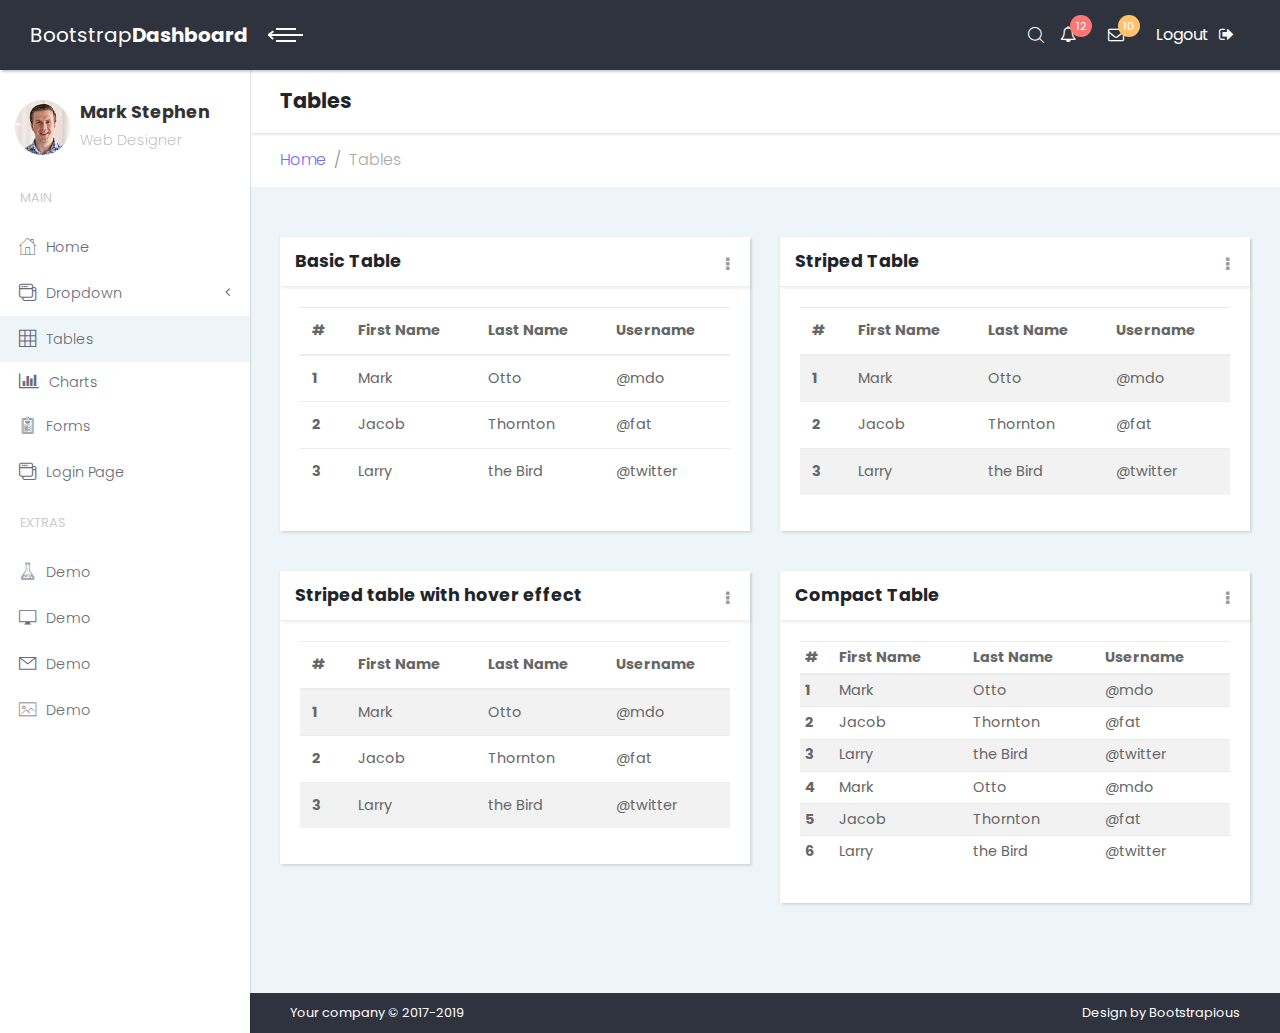
<file: tables.html>
<!DOCTYPE html>
<html>
  <head>
    <meta charset="utf-8">
    <meta http-equiv="X-UA-Compatible" content="IE=edge">
    <title>Bootstrap Material Admin by Bootstrapious.com</title>
    <meta name="description" content="">
    <meta name="viewport" content="width=device-width, initial-scale=1">
    <meta name="robots" content="all,follow">
    <!-- Bootstrap CSS-->
    <link rel="stylesheet" href="vendor/bootstrap/css/bootstrap.min.css">
    <!-- Fontastic Custom icon font-->
    <link rel="stylesheet" href="css/fontastic.css">
    <!-- Font Awesome CSS-->
    <link rel="stylesheet" href="vendor/font-awesome/css/font-awesome.min.css">
    <!-- Google fonts - Poppins -->
    <link rel="stylesheet" href="https://fonts.googleapis.com/css?family=Poppins:300,400,700">
    <!-- theme stylesheet-->
    <link rel="stylesheet" href="css/style.default.css" id="theme-stylesheet">
    <!-- Custom stylesheet - for your changes-->
    <link rel="stylesheet" href="css/custom.css">
    <!-- Favicon-->
    <link rel="shortcut icon" href="favicon.png">
    <!-- Tweaks for older IEs--><!--[if lt IE 9]>
        <script src="https://oss.maxcdn.com/html5shiv/3.7.3/html5shiv.min.js"></script>
        <script src="https://oss.maxcdn.com/respond/1.4.2/respond.min.js"></script><![endif]-->
  </head>
  <body>
    <div class="page charts-page">
      <!-- Main Navbar-->
      <header class="header">
        <nav class="navbar">
          <!-- Search Box-->
          <div class="search-box">
            <button class="dismiss"><i class="icon-close"></i></button>
            <form id="searchForm" action="#" role="search">
              <input type="search" placeholder="What are you looking for..." class="form-control">
            </form>
          </div>
          <div class="container-fluid">
            <div class="navbar-holder d-flex align-items-center justify-content-between">
              <!-- Navbar Header-->
              <div class="navbar-header">
                <!-- Navbar Brand --><a href="index.html" class="navbar-brand">
                  <div class="brand-text brand-big"><span>Bootstrap </span><strong>Dashboard</strong></div>
                  <div class="brand-text brand-small"><strong>BD</strong></div></a>
                <!-- Toggle Button--><a id="toggle-btn" href="#" class="menu-btn active"><span></span><span></span><span></span></a>
              </div>
              <!-- Navbar Menu -->
              <ul class="nav-menu list-unstyled d-flex flex-md-row align-items-md-center">
                <!-- Search-->
                <li class="nav-item d-flex align-items-center"><a id="search" href="#"><i class="icon-search"></i></a></li>
                <!-- Notifications-->
                <li class="nav-item dropdown"> <a id="notifications" rel="nofollow" data-target="#" href="#" data-toggle="dropdown" aria-haspopup="true" aria-expanded="false" class="nav-link"><i class="fa fa-bell-o"></i><span class="badge bg-red">12</span></a>
                  <ul aria-labelledby="notifications" class="dropdown-menu">
                    <li><a rel="nofollow" href="#" class="dropdown-item"> 
                        <div class="notification">
                          <div class="notification-content"><i class="fa fa-envelope bg-green"></i>You have 6 new messages </div>
                          <div class="notification-time"><small>4 minutes ago</small></div>
                        </div></a></li>
                    <li><a rel="nofollow" href="#" class="dropdown-item"> 
                        <div class="notification">
                          <div class="notification-content"><i class="fa fa-twitter bg-blue"></i>You have 2 followers</div>
                          <div class="notification-time"><small>4 minutes ago</small></div>
                        </div></a></li>
                    <li><a rel="nofollow" href="#" class="dropdown-item"> 
                        <div class="notification">
                          <div class="notification-content"><i class="fa fa-upload bg-orange"></i>Server Rebooted</div>
                          <div class="notification-time"><small>4 minutes ago</small></div>
                        </div></a></li>
                    <li><a rel="nofollow" href="#" class="dropdown-item"> 
                        <div class="notification">
                          <div class="notification-content"><i class="fa fa-twitter bg-blue"></i>You have 2 followers</div>
                          <div class="notification-time"><small>10 minutes ago</small></div>
                        </div></a></li>
                    <li><a rel="nofollow" href="#" class="dropdown-item all-notifications text-center"> <strong>view all notifications                                            </strong></a></li>
                  </ul>
                </li>
                <!-- Messages                        -->
                <li class="nav-item dropdown"> <a id="messages" rel="nofollow" data-target="#" href="#" data-toggle="dropdown" aria-haspopup="true" aria-expanded="false" class="nav-link"><i class="fa fa-envelope-o"></i><span class="badge bg-orange">10</span></a>
                  <ul aria-labelledby="notifications" class="dropdown-menu">
                    <li><a rel="nofollow" href="#" class="dropdown-item d-flex"> 
                        <div class="msg-profile"> <img src="img/avatar-1.jpg" alt="..." class="img-fluid rounded-circle"></div>
                        <div class="msg-body">
                          <h3 class="h5">Jason Doe</h3><span>Sent You Message</span>
                        </div></a></li>
                    <li><a rel="nofollow" href="#" class="dropdown-item d-flex"> 
                        <div class="msg-profile"> <img src="img/avatar-2.jpg" alt="..." class="img-fluid rounded-circle"></div>
                        <div class="msg-body">
                          <h3 class="h5">Frank Williams</h3><span>Sent You Message</span>
                        </div></a></li>
                    <li><a rel="nofollow" href="#" class="dropdown-item d-flex"> 
                        <div class="msg-profile"> <img src="img/avatar-3.jpg" alt="..." class="img-fluid rounded-circle"></div>
                        <div class="msg-body">
                          <h3 class="h5">Ashley Wood</h3><span>Sent You Message</span>
                        </div></a></li>
                    <li><a rel="nofollow" href="#" class="dropdown-item all-notifications text-center"> <strong>Read all messages    </strong></a></li>
                  </ul>
                </li>
                <!-- Logout    -->
                <li class="nav-item"><a href="login.html" class="nav-link logout">Logout<i class="fa fa-sign-out"></i></a></li>
              </ul>
            </div>
          </div>
        </nav>
      </header>
      <div class="page-content d-flex align-items-stretch"> 
        <!-- Side Navbar -->
        <nav class="side-navbar">
          <!-- Sidebar Header-->
          <div class="sidebar-header d-flex align-items-center">
            <div class="avatar"><img src="img/avatar-1.jpg" alt="..." class="img-fluid rounded-circle"></div>
            <div class="title">
              <h1 class="h4">Mark Stephen</h1>
              <p>Web Designer</p>
            </div>
          </div>
          <!-- Sidebar Navidation Menus--><span class="heading">Main</span>
          <ul class="list-unstyled">
            <li> <a href="index.html"><i class="icon-home"></i>Home</a></li>
            <li><a href="#dashvariants" aria-expanded="false" data-toggle="collapse"> <i class="icon-interface-windows"></i>Dropdown </a>
              <ul id="dashvariants" class="collapse list-unstyled">
                <li><a href="#">Page</a></li>
                <li><a href="#">Page</a></li>
                <li><a href="#">Page</a></li>
                <li><a href="#">Page</a></li>
              </ul>
            </li>
            <li class="active"><a href="tables.html"> <i class="icon-grid"></i>Tables </a></li>
            <li> <a href="charts.html"> <i class="fa fa-bar-chart"></i>Charts </a></li>
            <li> <a href="forms.html"> <i class="icon-padnote"></i>Forms </a></li>
            <li> <a href="login.html"> <i class="icon-interface-windows"></i>Login Page</a></li>
          </ul><span class="heading">Extras</span>
          <ul class="list-unstyled">
            <li> <a href="#"> <i class="icon-flask"></i>Demo </a></li>
            <li> <a href="#"> <i class="icon-screen"></i>Demo </a></li>
            <li> <a href="#"> <i class="icon-mail"></i>Demo </a></li>
            <li> <a href="#"> <i class="icon-picture"></i>Demo </a></li>
          </ul>
        </nav>
        <div class="content-inner">
          <!-- Page Header-->
          <header class="page-header">
            <div class="container-fluid">
              <h2 class="no-margin-bottom">Tables</h2>
            </div>
          </header>
          <!-- Breadcrumb-->
          <div class="breadcrumb-holder container-fluid">
            <ul class="breadcrumb">
              <li class="breadcrumb-item"><a href="index.html">Home</a></li>
              <li class="breadcrumb-item active">Tables</li>
            </ul>
          </div>
          <section class="tables">   
            <div class="container-fluid">
              <div class="row">
                <div class="col-lg-6">
                  <div class="card">
                    <div class="card-close">
                      <div class="dropdown">
                        <button type="button" id="closeCard1" data-toggle="dropdown" aria-haspopup="true" aria-expanded="false" class="dropdown-toggle"><i class="fa fa-ellipsis-v"></i></button>
                        <div aria-labelledby="closeCard1" class="dropdown-menu dropdown-menu-right has-shadow"><a href="#" class="dropdown-item remove"> <i class="fa fa-times"></i>Close</a><a href="#" class="dropdown-item edit"> <i class="fa fa-gear"></i>Edit</a></div>
                      </div>
                    </div>
                    <div class="card-header d-flex align-items-center">
                      <h3 class="h4">Basic Table</h3>
                    </div>
                    <div class="card-body">
                      <table class="table">
                        <thead>
                          <tr>
                            <th>#</th>
                            <th>First Name</th>
                            <th>Last Name</th>
                            <th>Username</th>
                          </tr>
                        </thead>
                        <tbody>
                          <tr>
                            <th scope="row">1</th>
                            <td>Mark</td>
                            <td>Otto</td>
                            <td>@mdo</td>
                          </tr>
                          <tr>
                            <th scope="row">2</th>
                            <td>Jacob</td>
                            <td>Thornton</td>
                            <td>@fat</td>
                          </tr>
                          <tr>
                            <th scope="row">3</th>
                            <td>Larry</td>
                            <td>the Bird</td>
                            <td>@twitter</td>
                          </tr>
                        </tbody>
                      </table>
                    </div>
                  </div>
                </div>
                <div class="col-lg-6">
                  <div class="card">
                    <div class="card-close">
                      <div class="dropdown">
                        <button type="button" id="closeCard2" data-toggle="dropdown" aria-haspopup="true" aria-expanded="false" class="dropdown-toggle"><i class="fa fa-ellipsis-v"></i></button>
                        <div aria-labelledby="closeCard2" class="dropdown-menu dropdown-menu-right has-shadow"><a href="#" class="dropdown-item remove"> <i class="fa fa-times"></i>Close</a><a href="#" class="dropdown-item edit"> <i class="fa fa-gear"></i>Edit</a></div>
                      </div>
                    </div>
                    <div class="card-header d-flex align-items-center">
                      <h3 class="h4">Striped Table</h3>
                    </div>
                    <div class="card-body">
                      <table class="table table-striped">
                        <thead>
                          <tr>
                            <th>#</th>
                            <th>First Name</th>
                            <th>Last Name</th>
                            <th>Username</th>
                          </tr>
                        </thead>
                        <tbody>
                          <tr>
                            <th scope="row">1</th>
                            <td>Mark</td>
                            <td>Otto</td>
                            <td>@mdo</td>
                          </tr>
                          <tr>
                            <th scope="row">2</th>
                            <td>Jacob</td>
                            <td>Thornton</td>
                            <td>@fat</td>
                          </tr>
                          <tr>
                            <th scope="row">3</th>
                            <td>Larry</td>
                            <td>the Bird</td>
                            <td>@twitter                            </td>
                          </tr>
                        </tbody>
                      </table>
                    </div>
                  </div>
                </div>
                <div class="col-lg-6">
                  <div class="card">
                    <div class="card-close">
                      <div class="dropdown">
                        <button type="button" id="closeCard3" data-toggle="dropdown" aria-haspopup="true" aria-expanded="false" class="dropdown-toggle"><i class="fa fa-ellipsis-v"></i></button>
                        <div aria-labelledby="closeCard3" class="dropdown-menu dropdown-menu-right has-shadow"><a href="#" class="dropdown-item remove"> <i class="fa fa-times"></i>Close</a><a href="#" class="dropdown-item edit"> <i class="fa fa-gear"></i>Edit</a></div>
                      </div>
                    </div>
                    <div class="card-header d-flex align-items-center">
                      <h3 class="h4">Striped table with hover effect</h3>
                    </div>
                    <div class="card-body">
                      <table class="table table-striped table-hover">
                        <thead>
                          <tr>
                            <th>#</th>
                            <th>First Name</th>
                            <th>Last Name</th>
                            <th>Username</th>
                          </tr>
                        </thead>
                        <tbody>
                          <tr>
                            <th scope="row">1</th>
                            <td>Mark</td>
                            <td>Otto</td>
                            <td>@mdo</td>
                          </tr>
                          <tr>
                            <th scope="row">2</th>
                            <td>Jacob</td>
                            <td>Thornton</td>
                            <td>@fat</td>
                          </tr>
                          <tr>
                            <th scope="row">3</th>
                            <td>Larry</td>
                            <td>the Bird</td>
                            <td>@twitter                            </td>
                          </tr>
                        </tbody>
                      </table>
                    </div>
                  </div>
                </div>
                <div class="col-lg-6">
                  <div class="card">
                    <div class="card-close">
                      <div class="dropdown">
                        <button type="button" id="closeCard4" data-toggle="dropdown" aria-haspopup="true" aria-expanded="false" class="dropdown-toggle"><i class="fa fa-ellipsis-v"></i></button>
                        <div aria-labelledby="closeCard4" class="dropdown-menu dropdown-menu-right has-shadow"><a href="#" class="dropdown-item remove"> <i class="fa fa-times"></i>Close</a><a href="#" class="dropdown-item edit"> <i class="fa fa-gear"></i>Edit</a></div>
                      </div>
                    </div>
                    <div class="card-header d-flex align-items-center">
                      <h3 class="h4">Compact Table</h3>
                    </div>
                    <div class="card-body">
                      <table class="table table-striped table-sm">
                        <thead>
                          <tr>
                            <th>#</th>
                            <th>First Name</th>
                            <th>Last Name</th>
                            <th>Username</th>
                          </tr>
                        </thead>
                        <tbody>
                          <tr>
                            <th scope="row">1</th>
                            <td>Mark</td>
                            <td>Otto</td>
                            <td>@mdo</td>
                          </tr>
                          <tr>
                            <th scope="row">2</th>
                            <td>Jacob</td>
                            <td>Thornton</td>
                            <td>@fat</td>
                          </tr>
                          <tr>
                            <th scope="row">3</th>
                            <td>Larry</td>
                            <td>the Bird</td>
                            <td>@twitter      </td>
                          </tr>
                          <tr>
                            <th scope="row">4</th>
                            <td>Mark</td>
                            <td>Otto</td>
                            <td>@mdo</td>
                          </tr>
                          <tr>
                            <th scope="row">5</th>
                            <td>Jacob</td>
                            <td>Thornton</td>
                            <td>@fat</td>
                          </tr>
                          <tr>
                            <th scope="row">6</th>
                            <td>Larry</td>
                            <td>the Bird</td>
                            <td>@twitter                                                                              </td>
                          </tr>
                        </tbody>
                      </table>
                    </div>
                  </div>
                </div>
              </div>
            </div>
          </section>
          <!-- Page Footer-->
          <footer class="main-footer">
            <div class="container-fluid">
              <div class="row">
                <div class="col-sm-6">
                  <p>Your company &copy; 2017-2019</p>
                </div>
                <div class="col-sm-6 text-right">
                  <p>Design by <a href="https://bootstrapious.com/admin-templates" class="external">Bootstrapious</a></p>
                  <!-- Please do not remove the backlink to us unless you support further theme's development at https://bootstrapious.com/donate. It is part of the license conditions. Thank you for understanding :)-->
                </div>
              </div>
            </div>
          </footer>
        </div>
      </div>
    </div>
    <!-- Javascript files-->
    <script src="https://code.jquery.com/jquery-3.2.1.min.js"></script>
    <script src="vendor/popper.js/umd/popper.min.js"> </script>
    <script src="vendor/bootstrap/js/bootstrap.min.js"></script>
    <script src="vendor/jquery.cookie/jquery.cookie.js"> </script>
    <script src="vendor/jquery-validation/jquery.validate.min.js"></script>
    <script src="js/front.js"></script>
  </body>
</html>
</file>
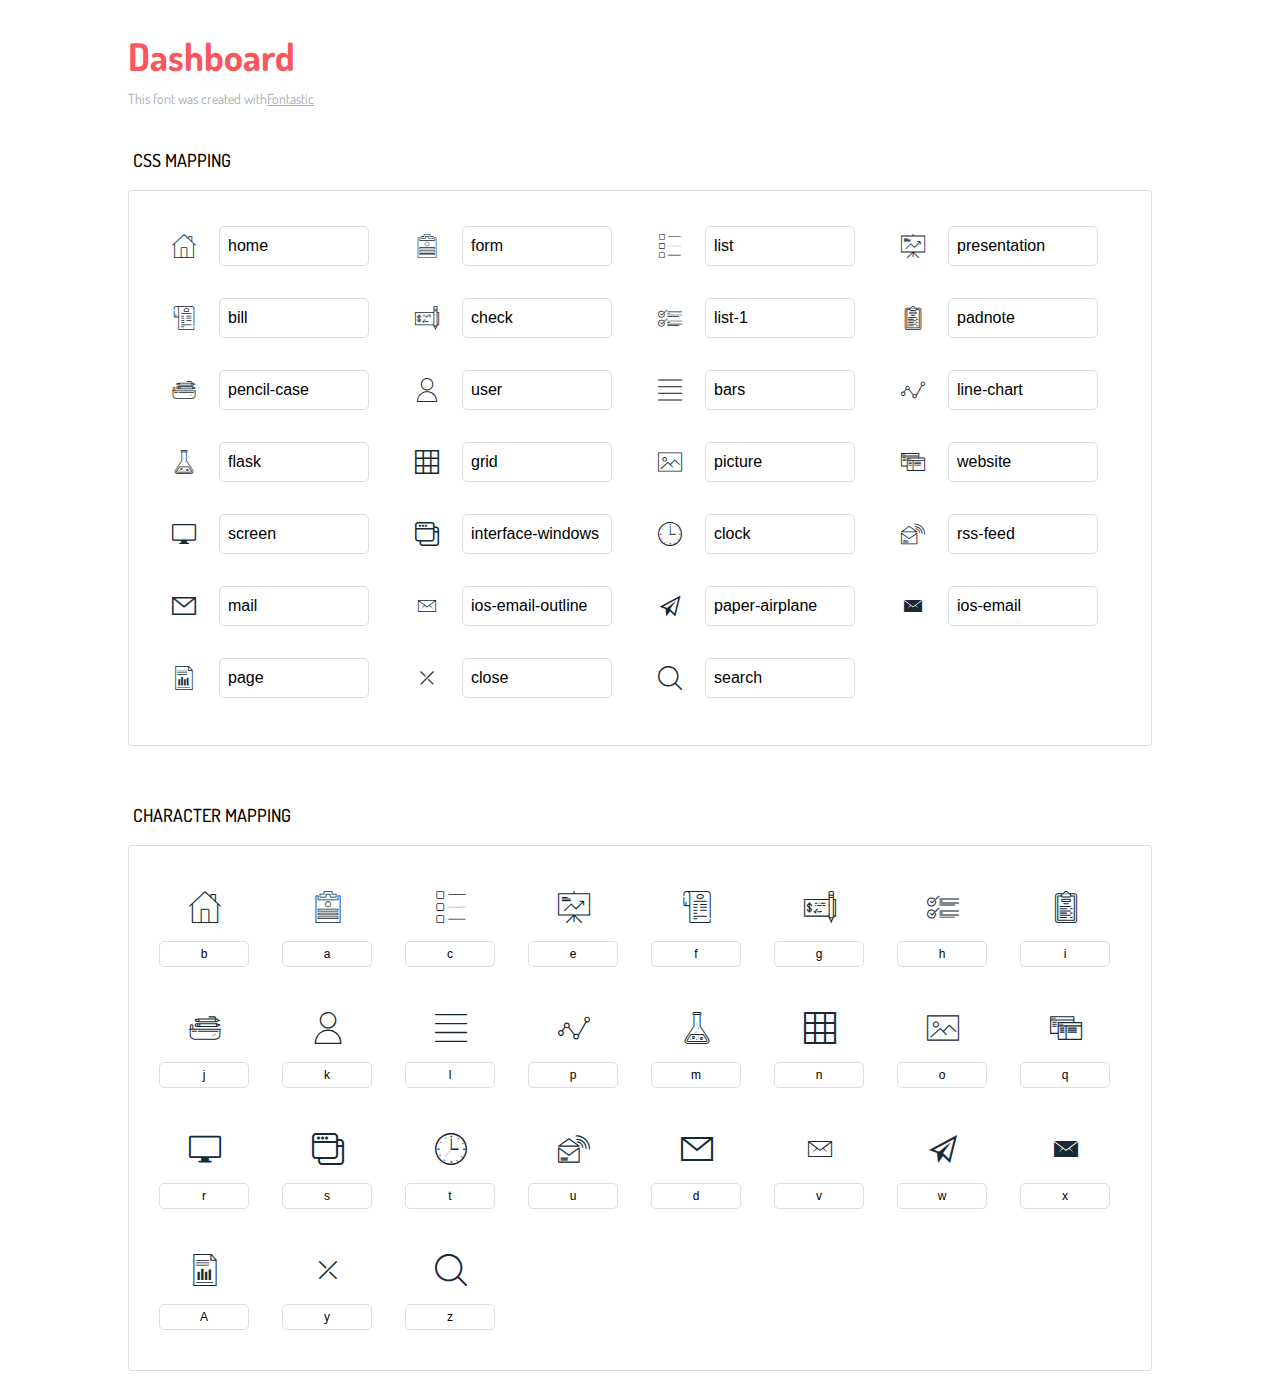
<file: icons-reference/icons-reference.html>
<!DOCTYPE html>
<html lang="en">
  <head>
    <meta charset="utf-8">
    <meta http-equiv="X-UA-Compatible" content="IE=edge,chrome=1">
    <meta name="viewport" content="width=device-width,initial-scale=1">
    <title>Font Reference - Dashboard</title>
    <link href="http://fonts.googleapis.com/css?family=Dosis:400,500,700" rel="stylesheet" type="text/css">
    <link rel="stylesheet" href="styles.css">
    <style type="text/css">html,body,div,span,applet,object,iframe,h1,h2,h3,h4,h5,h6,p,blockquote,pre,a,abbr,acronym,address,big,cite,code,del,dfn,em,img,ins,kbd,q,s,samp,small,strike,strong,sub,sup,tt,var,dl,dt,dd,ol,ul,li,fieldset,form,label,legend,table,caption,tbody,tfoot,thead,tr,th,td{margin:0;padding:0;border:0;outline:0;font-weight:inherit;font-style:inherit;font-family:inherit;font-size:100%;vertical-align:baseline}body{line-height:1;color:#000;background:#fff}ol,ul{list-style:none}table{border-collapse:separate;border-spacing:0;vertical-align:middle}caption,th,td{text-align:left;font-weight:normal;vertical-align:middle}a img{border:none}*{-webkit-box-sizing:border-box;-moz-box-sizing:border-box;box-sizing:border-box}body{font-family:'Dosis','Tahoma',sans-serif}.container{margin:15px auto;width:80%}h1{margin:40px 0 20px;font-weight:700;font-size:38px;line-height:32px;color:#fb565e}h2{font-size:18px;padding:0 0 21px 5px;margin:45px 0 0 0;text-transform:uppercase;font-weight:500}.small{font-size:14px;color:#a5adb4;}.small a{color:#a5adb4;}.small a:hover{color:#fb565e}.glyphs.character-mapping{margin:0 0 20px 0;padding:20px 0 20px 30px;color:rgba(0,0,0,0.5);border:1px solid #d8e0e5;-webkit-border-radius:3px;border-radius:3px;}.glyphs.character-mapping li{margin:0 30px 20px 0;display:inline-block;width:90px}.glyphs.character-mapping .icon{margin:10px 0 10px 15px;padding:15px;position:relative;width:55px;height:55px;color:#162a36 !important;overflow:hidden;-webkit-border-radius:3px;border-radius:3px;font-size:32px;}.glyphs.character-mapping .icon svg{fill:#000}.glyphs.character-mapping input{margin:0;padding:5px 0;line-height:12px;font-size:12px;display:block;width:100%;border:1px solid #d8e0e5;-webkit-border-radius:5px;border-radius:5px;text-align:center;outline:0;}.glyphs.character-mapping input:focus{border:1px solid #fbde4a;-webkit-box-shadow:inset 0 0 3px #fbde4a;box-shadow:inset 0 0 3px #fbde4a}.glyphs.character-mapping input:hover{-webkit-box-shadow:inset 0 0 3px #fbde4a;box-shadow:inset 0 0 3px #fbde4a}.glyphs.css-mapping{margin:0 0 60px 0;padding:30px 0 20px 30px;color:rgba(0,0,0,0.5);border:1px solid #d8e0e5;-webkit-border-radius:3px;border-radius:3px;}.glyphs.css-mapping li{margin:0 30px 20px 0;padding:0;display:inline-block;overflow:hidden}.glyphs.css-mapping .icon{margin:0;margin-right:10px;padding:13px;height:50px;width:50px;color:#162a36 !important;overflow:hidden;float:left;font-size:24px}.glyphs.css-mapping input{margin:0;margin-top:5px;padding:8px;line-height:16px;font-size:16px;display:block;width:150px;height:40px;border:1px solid #d8e0e5;-webkit-border-radius:5px;border-radius:5px;background:#fff;outline:0;float:right;}.glyphs.css-mapping input:focus{border:1px solid #fbde4a;-webkit-box-shadow:inset 0 0 3px #fbde4a;box-shadow:inset 0 0 3px #fbde4a}.glyphs.css-mapping input:hover{-webkit-box-shadow:inset 0 0 3px #fbde4a;box-shadow:inset 0 0 3px #fbde4a}</style>
  </head>
  <body>
    <div class="container">
      <h1>Dashboard</h1>
      <p class="small">This font was created with<a href="http://fontastic.me/">Fontastic</a></p>
      <h2>CSS mapping</h2>
      <ul class="glyphs css-mapping">
        <li>
          <div class="icon icon-home"></div>
          <input type="text" readonly="readonly" value="home">
        </li>
        <li>
          <div class="icon icon-form"></div>
          <input type="text" readonly="readonly" value="form">
        </li>
        <li>
          <div class="icon icon-list"></div>
          <input type="text" readonly="readonly" value="list">
        </li>
        <li>
          <div class="icon icon-presentation"></div>
          <input type="text" readonly="readonly" value="presentation">
        </li>
        <li>
          <div class="icon icon-bill"></div>
          <input type="text" readonly="readonly" value="bill">
        </li>
        <li>
          <div class="icon icon-check"></div>
          <input type="text" readonly="readonly" value="check">
        </li>
        <li>
          <div class="icon icon-list-1"></div>
          <input type="text" readonly="readonly" value="list-1">
        </li>
        <li>
          <div class="icon icon-padnote"></div>
          <input type="text" readonly="readonly" value="padnote">
        </li>
        <li>
          <div class="icon icon-pencil-case"></div>
          <input type="text" readonly="readonly" value="pencil-case">
        </li>
        <li>
          <div class="icon icon-user"></div>
          <input type="text" readonly="readonly" value="user">
        </li>
        <li>
          <div class="icon icon-bars"></div>
          <input type="text" readonly="readonly" value="bars">
        </li>
        <li>
          <div class="icon icon-line-chart"></div>
          <input type="text" readonly="readonly" value="line-chart">
        </li>
        <li>
          <div class="icon icon-flask"></div>
          <input type="text" readonly="readonly" value="flask">
        </li>
        <li>
          <div class="icon icon-grid"></div>
          <input type="text" readonly="readonly" value="grid">
        </li>
        <li>
          <div class="icon icon-picture"></div>
          <input type="text" readonly="readonly" value="picture">
        </li>
        <li>
          <div class="icon icon-website"></div>
          <input type="text" readonly="readonly" value="website">
        </li>
        <li>
          <div class="icon icon-screen"></div>
          <input type="text" readonly="readonly" value="screen">
        </li>
        <li>
          <div class="icon icon-interface-windows"></div>
          <input type="text" readonly="readonly" value="interface-windows">
        </li>
        <li>
          <div class="icon icon-clock"></div>
          <input type="text" readonly="readonly" value="clock">
        </li>
        <li>
          <div class="icon icon-rss-feed"></div>
          <input type="text" readonly="readonly" value="rss-feed">
        </li>
        <li>
          <div class="icon icon-mail"></div>
          <input type="text" readonly="readonly" value="mail">
        </li>
        <li>
          <div class="icon icon-ios-email-outline"></div>
          <input type="text" readonly="readonly" value="ios-email-outline">
        </li>
        <li>
          <div class="icon icon-paper-airplane"></div>
          <input type="text" readonly="readonly" value="paper-airplane">
        </li>
        <li>
          <div class="icon icon-ios-email"></div>
          <input type="text" readonly="readonly" value="ios-email">
        </li>
        <li>
          <div class="icon icon-page"></div>
          <input type="text" readonly="readonly" value="page">
        </li>
        <li>
          <div class="icon icon-close"></div>
          <input type="text" readonly="readonly" value="close">
        </li>
        <li>
          <div class="icon icon-search"></div>
          <input type="text" readonly="readonly" value="search">
        </li>
      </ul>
      <h2>Character mapping</h2>
      <ul class="glyphs character-mapping">
        <li>
          <div data-icon="b" class="icon"></div>
          <input type="text" readonly="readonly" value="b">
        </li>
        <li>
          <div data-icon="a" class="icon"></div>
          <input type="text" readonly="readonly" value="a">
        </li>
        <li>
          <div data-icon="c" class="icon"></div>
          <input type="text" readonly="readonly" value="c">
        </li>
        <li>
          <div data-icon="e" class="icon"></div>
          <input type="text" readonly="readonly" value="e">
        </li>
        <li>
          <div data-icon="f" class="icon"></div>
          <input type="text" readonly="readonly" value="f">
        </li>
        <li>
          <div data-icon="g" class="icon"></div>
          <input type="text" readonly="readonly" value="g">
        </li>
        <li>
          <div data-icon="h" class="icon"></div>
          <input type="text" readonly="readonly" value="h">
        </li>
        <li>
          <div data-icon="i" class="icon"></div>
          <input type="text" readonly="readonly" value="i">
        </li>
        <li>
          <div data-icon="j" class="icon"></div>
          <input type="text" readonly="readonly" value="j">
        </li>
        <li>
          <div data-icon="k" class="icon"></div>
          <input type="text" readonly="readonly" value="k">
        </li>
        <li>
          <div data-icon="l" class="icon"></div>
          <input type="text" readonly="readonly" value="l">
        </li>
        <li>
          <div data-icon="p" class="icon"></div>
          <input type="text" readonly="readonly" value="p">
        </li>
        <li>
          <div data-icon="m" class="icon"></div>
          <input type="text" readonly="readonly" value="m">
        </li>
        <li>
          <div data-icon="n" class="icon"></div>
          <input type="text" readonly="readonly" value="n">
        </li>
        <li>
          <div data-icon="o" class="icon"></div>
          <input type="text" readonly="readonly" value="o">
        </li>
        <li>
          <div data-icon="q" class="icon"></div>
          <input type="text" readonly="readonly" value="q">
        </li>
        <li>
          <div data-icon="r" class="icon"></div>
          <input type="text" readonly="readonly" value="r">
        </li>
        <li>
          <div data-icon="s" class="icon"></div>
          <input type="text" readonly="readonly" value="s">
        </li>
        <li>
          <div data-icon="t" class="icon"></div>
          <input type="text" readonly="readonly" value="t">
        </li>
        <li>
          <div data-icon="u" class="icon"></div>
          <input type="text" readonly="readonly" value="u">
        </li>
        <li>
          <div data-icon="d" class="icon"></div>
          <input type="text" readonly="readonly" value="d">
        </li>
        <li>
          <div data-icon="v" class="icon"></div>
          <input type="text" readonly="readonly" value="v">
        </li>
        <li>
          <div data-icon="w" class="icon"></div>
          <input type="text" readonly="readonly" value="w">
        </li>
        <li>
          <div data-icon="x" class="icon"></div>
          <input type="text" readonly="readonly" value="x">
        </li>
        <li>
          <div data-icon="A" class="icon"></div>
          <input type="text" readonly="readonly" value="A">
        </li>
        <li>
          <div data-icon="y" class="icon"></div>
          <input type="text" readonly="readonly" value="y">
        </li>
        <li>
          <div data-icon="z" class="icon"></div>
          <input type="text" readonly="readonly" value="z">
        </li>
      </ul>
    </div>
    <script>(function() {
  var glyphs, i, len, ref;

  ref = document.getElementsByClassName('glyphs');
  for (i = 0, len = ref.length; i < len; i++) {
    glyphs = ref[i];
    glyphs.addEventListener('click', function(event) {
      if (event.target.tagName === 'INPUT') {
        return event.target.select();
      }
    });
  }

}).call(this);

    </script>
  </body>
</html>
</file>
<file: css/fontastic.css>
@charset "UTF-8";

@font-face {
  font-family: "dashboard";
  src:url("../fonts/dashboard.eot");
  src:url("../fonts/dashboard.eot?#iefix") format("embedded-opentype"),
    url("../fonts/dashboard.woff") format("woff"),
    url("../fonts/dashboard.ttf") format("truetype"),
    url("../fonts/dashboard.svg#dashboard") format("svg");
  font-weight: normal;
  font-style: normal;

}

[data-icon]:before {
  font-family: "dashboard" !important;
  content: attr(data-icon);
  font-style: normal !important;
  font-weight: normal !important;
  font-variant: normal !important;
  text-transform: none !important;
  speak: none;
  line-height: 1;
  -webkit-font-smoothing: antialiased;
  -moz-osx-font-smoothing: grayscale;
}

[class^="icon-"]:before,
[class*=" icon-"]:before {
  font-family: "dashboard" !important;
  font-style: normal !important;
  font-weight: normal !important;
  font-variant: normal !important;
  text-transform: none !important;
  speak: none;
  line-height: 1;
  -webkit-font-smoothing: antialiased;
  -moz-osx-font-smoothing: grayscale;
}

.icon-home:before {
  content: "\62";
}
.icon-form:before {
  content: "\61";
}
.icon-list:before {
  content: "\63";
}
.icon-presentation:before {
  content: "\65";
}
.icon-bill:before {
  content: "\66";
}
.icon-check:before {
  content: "\67";
}
.icon-list-1:before {
  content: "\68";
}
.icon-padnote:before {
  content: "\69";
}
.icon-pencil-case:before {
  content: "\6a";
}
.icon-user:before {
  content: "\6b";
}
.icon-bars:before {
  content: "\6c";
}
.icon-line-chart:before {
  content: "\70";
}
.icon-flask:before {
  content: "\6d";
}
.icon-grid:before {
  content: "\6e";
}
.icon-picture:before {
  content: "\6f";
}
.icon-website:before {
  content: "\71";
}
.icon-screen:before {
  content: "\72";
}
.icon-interface-windows:before {
  content: "\73";
}
.icon-clock:before {
  content: "\74";
}
.icon-rss-feed:before {
  content: "\75";
}
.icon-mail:before {
  content: "\64";
}
.icon-ios-email-outline:before {
  content: "\76";
}
.icon-paper-airplane:before {
  content: "\77";
}
.icon-ios-email:before {
  content: "\78";
}
.icon-page:before {
  content: "\41";
}
.icon-close:before {
  content: "\79";
}
.icon-search:before {
  content: "\7a";
}
</file>
<file: css/custom.css>
/* your styles go here */

       #map {
        height: 400px;
        width: 100%;
       }

       #initMap() {
        var uluru = {lat: 7.8953705, lng: 98.352043};
        var map = new google.maps.Map(document.getElementById('map'), {
          zoom: 15,
          center: uluru
        });
        var marker = new google.maps.Marker({
          position: uluru,
          map: map
        });
      }
</file>
<file: icons-reference/styles.css>
@charset "UTF-8";

@font-face {
  font-family: "dashboard";
  src:url("fonts/dashboard.eot");
  src:url("fonts/dashboard.eot?#iefix") format("embedded-opentype"),
    url("fonts/dashboard.woff") format("woff"),
    url("fonts/dashboard.ttf") format("truetype"),
    url("fonts/dashboard.svg#dashboard") format("svg");
  font-weight: normal;
  font-style: normal;

}

[data-icon]:before {
  font-family: "dashboard" !important;
  content: attr(data-icon);
  font-style: normal !important;
  font-weight: normal !important;
  font-variant: normal !important;
  text-transform: none !important;
  speak: none;
  line-height: 1;
  -webkit-font-smoothing: antialiased;
  -moz-osx-font-smoothing: grayscale;
}

[class^="icon-"]:before,
[class*=" icon-"]:before {
  font-family: "dashboard" !important;
  font-style: normal !important;
  font-weight: normal !important;
  font-variant: normal !important;
  text-transform: none !important;
  speak: none;
  line-height: 1;
  -webkit-font-smoothing: antialiased;
  -moz-osx-font-smoothing: grayscale;
}

.icon-home:before {
  content: "\62";
}
.icon-form:before {
  content: "\61";
}
.icon-list:before {
  content: "\63";
}
.icon-presentation:before {
  content: "\65";
}
.icon-bill:before {
  content: "\66";
}
.icon-check:before {
  content: "\67";
}
.icon-list-1:before {
  content: "\68";
}
.icon-padnote:before {
  content: "\69";
}
.icon-pencil-case:before {
  content: "\6a";
}
.icon-user:before {
  content: "\6b";
}
.icon-bars:before {
  content: "\6c";
}
.icon-line-chart:before {
  content: "\70";
}
.icon-flask:before {
  content: "\6d";
}
.icon-grid:before {
  content: "\6e";
}
.icon-picture:before {
  content: "\6f";
}
.icon-website:before {
  content: "\71";
}
.icon-screen:before {
  content: "\72";
}
.icon-interface-windows:before {
  content: "\73";
}
.icon-clock:before {
  content: "\74";
}
.icon-rss-feed:before {
  content: "\75";
}
.icon-mail:before {
  content: "\64";
}
.icon-ios-email-outline:before {
  content: "\76";
}
.icon-paper-airplane:before {
  content: "\77";
}
.icon-ios-email:before {
  content: "\78";
}
.icon-page:before {
  content: "\41";
}
.icon-close:before {
  content: "\79";
}
.icon-search:before {
  content: "\7a";
}
</file>
<file: css/style.default.css>
/*
=========================================
=========================================

Bootstrap 4 Admin Template

https://bootstrapious.com/p/admin-template

=========================================
========================================= */
/*
* ==========================================================
*     GENERAL STYLES
* ==========================================================
*/
body {
  overflow-x: hidden;
}

a, i, span {
  display: inline-block;
  text-decoration: none;
  -webkit-transition: all 0.3s;
  transition: all 0.3s;
}

a:hover, a:focus, i:hover, i:focus, span:hover, span:focus {
  text-decoration: none;
}

ul {
  margin: 0;
  padding: 0;
}

section {
  padding: 50px 0;
}

canvas {
  -webkit-user-select: none;
  -moz-user-select: none;
  -ms-user-select: none;
  user-select: none;
}

.container-fluid {
  padding: 0 30px;
}

@media (max-width: 575px) {
  .container-fluid {
    padding: 0 15px;
  }
}

header.page-header {
  padding: 20px 0;
}

table {
  font-size: 0.9em;
  color: #666;
}

.card-close {
  position: absolute;
  top: 15px;
  right: 15px;
}

.card-close .dropdown-toggle {
  color: #999;
  background: none;
  border: none;
}

.card-close .dropdown-toggle:after {
  display: none;
}

.card-close .dropdown-menu {
  border: none;
  min-width: auto;
  font-size: 0.9em;
  border-radius: 0;
  -webkit-box-shadow: 3px 3px 3px rgba(0, 0, 0, 0.1), -2px -2px 3px rgba(0, 0, 0, 0.1);
  box-shadow: 3px 3px 3px rgba(0, 0, 0, 0.1), -2px -2px 3px rgba(0, 0, 0, 0.1);
}

.card-close .dropdown-menu a {
  color: #999 !important;
}

.card-close .dropdown-menu a:hover {
  background: #796AEE;
  color: #fff !important;
}

.card-close .dropdown-menu a i {
  margin-right: 10px;
  -webkit-transition: none;
  transition: none;
}

.content-inner {
  width: calc(100% - 250px);
}

.content-inner.active {
  width: calc(100% - 90px);
}

.page-header {
  background: #fff;
  padding: 20px;
  -webkit-box-shadow: 2px 2px 2px rgba(0, 0, 0, 0.1);
  box-shadow: 2px 2px 2px rgba(0, 0, 0, 0.1);
  position: relative;
  z-index: 8;
}

*[class*="icon-"] {
  -webkit-transform: translateY(3px);
  transform: translateY(3px);
}

button, input {
  outline: none !important;
}

.card {
  border-radius: 0;
  border: none;
  margin-bottom: 40px;
  -webkit-box-shadow: 2px 2px 2px rgba(0, 0, 0, 0.1), -1px 0 2px rgba(0, 0, 0, 0.05);
  box-shadow: 2px 2px 2px rgba(0, 0, 0, 0.1), -1px 0 2px rgba(0, 0, 0, 0.05);
}

.card-header {
  background: #fff;
  padding: 15px;
  border-bottom: 1px solid #eee;
  -webkit-box-shadow: 2px 2px 2px rgba(0, 0, 0, 0.05);
  box-shadow: 2px 2px 2px rgba(0, 0, 0, 0.05);
}

.card-header h1, .card-header h2, .card-header h3, .card-header h4, .card-header h5, .card-header h6 {
  margin-bottom: 0;
}

.card-body {
  padding: 20px;
}

.breadcrumb-holder {
  background: #fff;
}

.breadcrumb {
  background: #fff;
  position: relative;
  z-index: 7;
  border-radius: 0;
  padding: 15px 0;
  margin-bottom: 0;
}

.breadcrumb li.breadcrumb-item {
  color: #aaa;
  font-weight: 300;
}

/*=== Helpers ===*/
.text-bold {
  font-weight: 700;
}

.text-small {
  font-size: 0.9rem;
}

.bg-red {
  background: #ff7676 !important;
  color: #fff;
}

.bg-red:hover {
  color: #fff;
}

.bg-blue {
  background: #85b4f2 !important;
  color: #fff;
}

.bg-blue:hover {
  color: #fff;
}

.bg-yellow {
  background: #eef157 !important;
  color: #fff;
}

.bg-yellow:hover {
  color: #fff;
}

.bg-green {
  background: #54e69d !important;
  color: #fff;
}

.bg-green:hover {
  color: #fff;
}

.bg-orange {
  background: #ffc36d !important;
  color: #fff;
}

.bg-orange:hover {
  color: #fff;
}

.bg-violet {
  background: #796AEE !important;
  color: #fff;
}

.bg-violet:hover {
  color: #fff;
}

.bg-gray {
  background: #ced4da !important;
}

.bg-white {
  background: #fff !important;
}

.text-red {
  color: #ff7676;
}

.text-red:hover {
  color: #ff7676;
}

.text-yellow {
  color: #eef157;
}

.text-yellow:hover {
  color: #eef157;
}

.text-green {
  color: #54e69d;
}

.text-green:hover {
  color: #54e69d;
}

.text-orange {
  color: #ffc36d;
}

.text-orange:hover {
  color: #ffc36d;
}

.text-violet {
  color: #796AEE;
}

.text-violet:hover {
  color: #796AEE;
}

.text-blue {
  color: #85b4f2;
}

.text-blue:hover {
  color: #85b4f2;
}

.text-gray {
  color: #ced4da;
}

.text-gray:hover {
  color: #ced4da;
}

.page {
  background: #EEF5F9;
}

.page .text-white {
  color: #fff;
}

.no-padding {
  padding: 0 !important;
}

.no-padding-bottom {
  padding-bottom: 0 !important;
}

.no-padding-top {
  padding-top: 0 !important;
}

.no-margin {
  margin: 0 !important;
}

.no-margin-bottom {
  margin-bottom: 0 !important;
}

.no-margin-top {
  margin-top: 0 !important;
}

.page {
  overflow-x: hidden;
}

.has-shadow {
  -webkit-box-shadow: 2px 2px 2px rgba(0, 0, 0, 0.1), -1px 0 2px rgba(0, 0, 0, 0.05);
  box-shadow: 2px 2px 2px rgba(0, 0, 0, 0.1), -1px 0 2px rgba(0, 0, 0, 0.05);
}

.badge {
  font-weight: 400;
}

.badge-rounded {
  border-radius: 50px;
}

/*
* ==========================================================
*     SIDEBAR
* ==========================================================
*/
nav.side-navbar {
  background: #fff;
  min-width: 250px;
  max-width: 250px;
  color: #686a76;
  -webkit-box-shadow: 1px 1px 1px rgba(0, 0, 0, 0.1);
  box-shadow: 1px 1px 1px rgba(0, 0, 0, 0.1);
  z-index: 9;
  /*==== Sidebar Header ====*/
  /*==== Sidebar Menu ====*/
  /*==== Shrinked Sidebar ====*/
}

nav.side-navbar a {
  color: inherit;
  position: relative;
  font-size: 0.9em;
}

nav.side-navbar a[data-toggle="collapse"]::before {
  content: '\f104';
  display: inline-block;
  -webkit-transform: translateY(-50%);
  transform: translateY(-50%);
  font-family: 'FontAwesome';
  position: absolute;
  top: 50%;
  right: 20px;
}

nav.side-navbar a[aria-expanded="true"] {
  background: #EEF5F9;
}

nav.side-navbar a[aria-expanded="true"]::before {
  content: '\f107';
}

nav.side-navbar a i {
  font-size: 1.2em;
  margin-right: 10px;
  -webkit-transition: none;
  transition: none;
}

nav.side-navbar .sidebar-header {
  padding: 30px 15px;
}

nav.side-navbar .avatar {
  width: 55px;
  height: 55px;
}

nav.side-navbar .title {
  margin-left: 10px;
}

nav.side-navbar .title h1 {
  color: #333;
}

nav.side-navbar .title p {
  font-size: 0.9em;
  font-weight: 200;
  margin-bottom: 0;
  color: #aaa;
}

nav.side-navbar span.heading {
  text-transform: uppercase;
  font-weight: 400;
  margin-left: 20px;
  color: #ccc;
  font-size: 0.8em;
}

nav.side-navbar ul {
  padding: 15px 0;
}

nav.side-navbar ul a {
  padding: 10px 15px;
  text-decoration: none;
  display: block;
  font-weight: 300;
  border-left: 4px solid transparent;
}

nav.side-navbar ul a:hover {
  background: #796AEE;
  border-left: 4px solid #3b25e6;
  color: #fff;
}

nav.side-navbar ul li.active a {
  background: #EEF5F9;
}

nav.side-navbar ul li.active a:hover {
  background: #796AEE;
}

nav.side-navbar ul ul {
  padding: 0;
}

nav.side-navbar ul ul a {
  padding-left: 50px;
  background: #EEF5F9;
}

nav.side-navbar.shrinked {
  min-width: 90px;
  max-width: 90px;
  text-align: center;
}

nav.side-navbar.shrinked span.heading {
  margin: 0;
}

nav.side-navbar.shrinked a {
  padding: 15px 10px;
  border: none;
  font-size: 0.8em;
  color: #aaa;
  -webkit-transition: color 0.3s, background 0.3s;
  transition: color 0.3s, background 0.3s;
}

nav.side-navbar.shrinked a[data-toggle="collapse"]::before {
  content: '\f107';
  -webkit-transform: translateX(50%);
  transform: translateX(50%);
  position: absolute;
  top: auto;
  right: 50%;
  bottom: 0;
  left: auto;
}

nav.side-navbar.shrinked a[data-toggle="collapse"][aria-expanded="true"]::before {
  content: '\f106';
}

nav.side-navbar.shrinked a:hover {
  color: #fff;
  border: none;
}

nav.side-navbar.shrinked a:hover i {
  color: #fff;
}

nav.side-navbar.shrinked a i {
  margin-right: 0;
  margin-bottom: 5px;
  display: block;
  font-size: 1.6em;
  color: #333;
  -webkit-transition: color 0.3s;
  transition: color 0.3s;
}

nav.side-navbar.shrinked .sidebar-header .title {
  display: none;
}

/* SIDBAR MEDIAQUERIES ----------------------------------- */
@media (max-width: 1199px) {
  nav.side-navbar {
    margin-left: -90px;
    min-width: 90px;
    max-width: 90px;
    text-align: center;
  }
  nav.side-navbar span.heading {
    margin: 0;
  }
  nav.side-navbar ul a {
    padding: 15px 10px;
    border: none;
    font-size: 0.8em;
    color: #aaa;
    -webkit-transition: color 0.3s, background 0.3s;
    transition: color 0.3s, background 0.3s;
  }
  nav.side-navbar ul a[data-toggle="collapse"]::before {
    content: '\f107';
    -webkit-transform: translateX(50%);
    transform: translateX(50%);
    position: absolute;
    top: auto;
    right: 50%;
    bottom: 0;
    left: auto;
  }
  nav.side-navbar ul a[data-toggle="collapse"][aria-expanded="true"]::before {
    content: '\f106';
  }
  nav.side-navbar ul a:hover {
    color: #fff;
    border: none;
  }
  nav.side-navbar ul a:hover i {
    color: #fff;
  }
  nav.side-navbar ul a i {
    margin-right: 0;
    margin-bottom: 5px;
    display: block;
    font-size: 1.6em;
    color: #333;
    -webkit-transition: color 0.3s;
    transition: color 0.3s;
  }
  nav.side-navbar .sidebar-header .title {
    display: none;
  }
  nav.side-navbar.shrinked {
    margin-left: 0;
  }
  .content-inner {
    width: 100%;
  }
  .content-inner.active {
    width: calc(100% - 90px);
  }
}

/*
* ==========================================================
*     MAIN NAVBAR
* ==========================================================
*/
nav.navbar {
  background: #2f333e;
  padding-top: 15px;
  padding-bottom: 15px;
  color: #fff;
  position: relative;
  border-radius: 0;
  -webkit-box-shadow: 2px 2px 2px rgba(0, 0, 0, 0.2);
  box-shadow: 2px 2px 2px rgba(0, 0, 0, 0.2);
  z-index: 10;
  padding-left: 0;
  padding-right: 0;
  /*==== Toggle Sidebar Btn ====*/
  /*==== Navbar Items ====*/
  /*==== Search Box ====*/
  /*==== Dropdowns ====*/
}

nav.navbar .badge {
  width: 22px;
  height: 22px;
  line-height: 22px;
  text-align: center;
  padding: 0;
  border-radius: 50%;
}

nav.navbar .navbar-holder {
  width: 100%;
}

nav.navbar .navbar-brand .brand-small {
  display: none;
}

nav.navbar .brand-big {
  display: block;
}

nav.navbar .brand-small {
  display: none;
}

nav.navbar a {
  color: inherit;
}

nav.navbar .container-fluid {
  width: 100%;
}

nav.navbar .menu-btn {
  margin-right: 20px;
  font-size: 1.2em;
  -webkit-transition: all 0.7s;
  transition: all 0.7s;
}

nav.navbar .menu-btn span {
  width: 20px;
  height: 2px;
  background: #fff;
  display: block;
  margin: 4px auto 0;
  -webkit-transition: all 0.3s cubic-bezier(0.81, -0.33, 0.345, 1.375);
  transition: all 0.3s cubic-bezier(0.81, -0.33, 0.345, 1.375);
}

nav.navbar .menu-btn span:nth-of-type(2) {
  position: relative;
  width: 35px;
  -webkit-transform: rotateY(180deg);
  transform: rotateY(180deg);
}

nav.navbar .menu-btn span:nth-of-type(2)::before, nav.navbar .menu-btn span:nth-of-type(2)::after {
  content: '';
  width: 6px;
  height: 2px;
  display: block;
  background: #fff;
  -webkit-transform: rotate(45deg);
  transform: rotate(45deg);
  position: absolute;
  top: 2px;
  left: 0;
  -webkit-transition: all 0.7s;
  transition: all 0.7s;
}

nav.navbar .menu-btn span:nth-of-type(2)::after {
  -webkit-transform: rotate(145deg);
  transform: rotate(145deg);
  position: absolute;
  top: -2px;
  left: 0;
}

nav.navbar .menu-btn.active span:first-of-type {
  -webkit-transform: translateY(12px);
  transform: translateY(12px);
}

nav.navbar .menu-btn.active span:nth-of-type(2) {
  -webkit-transform: none;
  transform: none;
}

nav.navbar .menu-btn.active span:last-of-type {
  -webkit-transform: translateY(-12px);
  transform: translateY(-12px);
}

nav.navbar .nav-item > a {
  position: relative;
}

nav.navbar .nav-item > a span {
  position: absolute;
  top: 0;
  right: 0;
  font-weight: 400;
  font-size: 0.7em;
}

nav.navbar .nav-item > a.logout i {
  margin-left: 10px;
}

nav.navbar .search-box {
  width: 100%;
  height: 100%;
  position: absolute;
  top: 0;
  right: 0;
  padding: 0;
  background: #fff;
  z-index: 12;
  border-radius: 0;
  display: none;
}

nav.navbar .search-box .dismiss {
  position: absolute;
  top: 50%;
  right: 20px;
  -webkit-transform: translateY(-50%);
  transform: translateY(-50%);
  background: none;
  border: none;
  cursor: pointer;
  font-size: 1.5em;
  color: #999;
}

nav.navbar .search-box form {
  height: 100%;
}

nav.navbar .search-box form input {
  height: 100%;
  border: none;
  padding: 20px;
}

nav.navbar .dropdown-menu {
  right: 0;
  min-width: 250px;
  left: auto;
  margin-top: 15px;
  padding: 15px 0;
  max-width: 400px;
  border-radius: 0;
  border: none;
  -webkit-box-shadow: 2px 2px 2px rgba(0, 0, 0, 0.1), -2px 0 2px rgba(0, 0, 0, 0.1);
  box-shadow: 2px 2px 2px rgba(0, 0, 0, 0.1), -2px 0 2px rgba(0, 0, 0, 0.1);
}

nav.navbar .dropdown-menu a {
  background: #fff;
  padding: 10px 20px;
  font-size: 0.8em;
  color: #777;
  width: 100%;
}

nav.navbar .dropdown-menu a:hover {
  background: #f5f5f5;
}

nav.navbar .dropdown-menu a i {
  width: 30px;
  height: 30px;
  line-height: 30px;
  background: #796AEE;
  text-align: center;
  color: #fff;
  border-radius: 50%;
  margin-right: 10px;
}

nav.navbar .dropdown-menu a small {
  margin-left: 40px;
}

nav.navbar .dropdown-menu span {
  position: static;
  font-size: 0.9em;
  color: #999;
}

nav.navbar .dropdown-menu strong {
  font-weight: 700;
}

nav.navbar .dropdown-menu .msg-profile {
  width: 45px;
  height: 45px;
  margin-right: 10px;
}

nav.navbar .dropdown-menu h3 {
  font-weight: 500;
}

/* MAIN NAVBAR MEDIAQUERIES ----------------------------------- */
@media (max-width: 1199px) {
  nav.navbar {
    /*==== Toggle Sidebar Btn ====*/
  }
  nav.navbar .navbar-brand .brand-small {
    display: block !important;
  }
  nav.navbar .brand-big {
    display: none;
  }
  nav.navbar .brand-small {
    display: block;
  }
  nav.navbar .menu-btn {
    margin-right: 20px;
    font-size: 1.2em;
    -webkit-transition: all 0.7s;
    transition: all 0.7s;
  }
  nav.navbar .menu-btn span:first-of-type {
    -webkit-transform: translateY(12px);
    transform: translateY(12px);
  }
  nav.navbar .menu-btn span:nth-of-type(2) {
    -webkit-transform: none;
    transform: none;
  }
  nav.navbar .menu-btn span:nth-of-type(2)::before, nav.navbar .menu-btn span:nth-of-type(2)::after {
    -webkit-transform: rotate(45deg);
    transform: rotate(45deg);
  }
  nav.navbar .menu-btn span:nth-of-type(2)::after {
    -webkit-transform: rotate(145deg);
    transform: rotate(145deg);
    position: absolute;
    top: -2px;
    left: 0;
  }
  nav.navbar .menu-btn span:last-of-type {
    -webkit-transform: translateY(-12px);
    transform: translateY(-12px);
  }
  nav.navbar .menu-btn.active span:first-of-type {
    -webkit-transform: none;
    transform: none;
  }
  nav.navbar .menu-btn.active span:nth-of-type(2) {
    -webkit-transform: rotateY(180deg);
    transform: rotateY(180deg);
  }
  nav.navbar .menu-btn.active span:last-of-type {
    -webkit-transform: none;
    transform: none;
  }
}

@media (max-width: 575px) {
  nav.navbar {
    font-size: 14px;
  }
  nav.navbar .badge {
    width: 19px;
    height: 19px;
  }
  nav.navbar .nav-item > a {
    font-size: 13px;
  }
  nav.navbar .dropdown-menu {
    right: auto;
    left: -50%;
    -webkit-transform: translateX(-50%);
    transform: translateX(-50%);
  }
}

/*
* ==========================================================
*     DASHBOARD COUNTS SECTION
* ==========================================================
*/
section.dashboard-counts .icon {
  width: 40px;
  height: 40px;
  line-height: 40px;
  text-align: center;
  min-width: 40px;
  max-width: 40px;
  border-radius: 50%;
}

section.dashboard-counts .title {
  font-size: 1.1em;
  font-weight: 300;
  color: #777;
  margin: 0 20px;
}

section.dashboard-counts .progress {
  margin-top: 10px;
  height: 4px;
}

section.dashboard-counts .number {
  font-size: 1.8em;
  font-weight: 300;
}

section.dashboard-counts .number strong {
  font-weight: 700;
}

section.dashboard-counts .row {
  padding: 30px 15px;
  margin: 0;
}

section.dashboard-counts div[class*='col-'] .item {
  border-right: 1px solid #eee;
  padding: 15px 0;
}

section.dashboard-counts div[class*='col-']:last-of-type .item {
  border-right: none;
}

/*  DASHBOARD COUNTS MEDIAQUERIES ------------------------ */
@media (max-width: 1199px) {
  section.dashboard-counts div[class*='col-']:nth-of-type(2) .item {
    border-right: none;
  }
}

@media (max-width: 575px) {
  section.dashboard-counts div[class*='col-'] .item {
    border-right: none;
  }
}

/*
* ==========================================================
*     DASHBOARD HEADER SECTION
* ==========================================================
*/
.statistic {
  padding: 20px 15px;
  margin-bottom: 15px;
}

.statistic:last-of-type {
  margin-bottom: 0;
}

.statistic strong {
  font-size: 1.5em;
  color: #333;
  font-weight: 700;
  line-height: 1;
}

.statistic small {
  color: #aaa;
  text-transform: uppercase;
}

.statistic .icon {
  width: 40px;
  height: 40px;
  line-height: 40px;
  text-align: center;
  min-width: 40px;
  max-width: 40px;
  color: #fff;
  border-radius: 50%;
  margin-right: 15px;
}

.chart .title {
  padding: 15px 0 0 15px;
}

.chart .title strong {
  font-weight: 700;
  font-size: 1.2em;
}

.chart .title small {
  color: #aaa;
  text-transform: uppercase;
}

.chart .line-chart {
  width: 100%;
  height: 100%;
  padding: 20px 0;
}

.chart .line-chart canvas {
  width: calc(100% - 30px) !important;
}

.chart .bar-chart {
  margin-bottom: 15px;
}

.chart .bar-chart canvas {
  padding: 15px;
  width: 100%;
  margin: 0;
}

/*  DASHBOARD HEADER  MEDIAQUERIES ------------------------*/
@media (max-width: 991px) {
  section.dashboard-header div[class*='col-'] {
    margin-bottom: 20px;
  }
}

/*
* ==========================================================
*     PROJECTS SECTION
* ==========================================================
*/
.project .row {
  margin: 0;
  padding: 15px 0;
  margin-bottom: 15px;
}

.project div[class*='col-'] {
  border-right: 1px solid #eee;
}

.project .text h3 {
  margin-bottom: 0;
  color: #555;
}

.project .text small {
  color: #aaa;
  font-size: 0.75em;
}

.project .project-date span {
  font-size: 0.9em;
  color: #999;
}

.project .image {
  max-width: 50px;
  min-width: 50px;
  height: 50px;
  margin-right: 15px;
}

.project .time, .project .comments, .project .project-progress {
  color: #999;
  font-size: 0.9em;
  margin-right: 20px;
}

.project .time i, .project .comments i, .project .project-progress i {
  margin-right: 5px;
}

.project .project-progress {
  width: 200px;
}

.project .project-progress .progress {
  height: 4px;
}

.project .card {
  margin-bottom: 0;
}

/* PROJECTS SECTION ------------------------------------- */
@media (max-width: 991px) {
  .project .right-col {
    margin-top: 20px;
    margin-left: 65px;
  }
  .project .project-progress {
    width: 150px;
  }
}

@media (max-width: 480px) {
  .project .project-progress {
    display: none;
  }
}

/*
* ==========================================================
*     CLIENT SECTION
* ==========================================================
*/
/*====== Work Amount Box ======*/
.work-amount .chart {
  max-width: 180px;
  max-height: 180px;
  margin: 40px auto;
  position: relative;
}

.work-amount .chart .text {
  display: inline-block;
  position: absolute;
  top: 50%;
  left: 50%;
  -webkit-transform: translate(-50%, -50%);
  transform: translate(-50%, -50%);
}

.work-amount .chart strong {
  font-size: 1.5em;
}

.work-amount .chart span {
  color: #999;
  font-weight: 300;
}

.work-amount li span {
  font-size: 0.85em;
  margin-bottom: 10px;
  color: #777;
  display: block;
}

.work-amount li span::before {
  content: '';
  display: inline-block;
  margin-right: 10px;
  width: 7px;
  height: 7px;
  line-height: 7px;
  background: #85b4f2;
  border-radius: 50%;
}

/*====== Client Profile Box ======*/
.client .client-avatar {
  width: 100px;
  height: 100px;
  margin: 0 auto;
  position: relative;
}

.client .client-avatar .status {
  content: '';
  display: block;
  width: 18px;
  height: 18px;
  border: 3px solid #fff;
  border-radius: 50%;
  position: absolute;
  right: 4px;
  bottom: 4px;
}

.client .client-title {
  margin-top: 20px;
}

.client .client-title h3 {
  font-weight: 500;
  color: #555;
}

.client .client-title span {
  font-size: 0.9em;
  color: #aaa;
  display: block;
}

.client .client-title a {
  padding: 2px 30px;
  border-radius: 40px;
  background: #54e69d;
  color: #fff;
  margin-top: 5px;
  font-size: 0.9em;
  text-decoration: none;
}

.client .client-title a:hover {
  background: #85b4f2;
}

.client .client-info {
  margin-top: 20px;
}

.client .client-info strong {
  font-weight: 700;
}

.client .client-social {
  margin-top: 20px;
}

.client .client-social a {
  color: #aaa;
}

/*====== Total Overdue Box ======*/
.overdue .chart canvas {
  width: 100% !important;
  z-index: 1;
}

.overdue .card {
  margin-bottom: 0;
}

.overdue .card-body {
  padding: 20px;
}

.overdue .card-body small {
  font-weight: 300;
  color: #aaa;
}

.overdue .card-body h3 {
  margin-bottom: 5px;
}

.overdue .number {
  font-size: 1.8em;
  font-weight: 400;
  color: #555;
  margin: 35px 0;
}

/*
* ==========================================================
*     FEEDS SECTION
* ==========================================================
*/
/*====== Checklist Box ======*/
.checklist label {
  font-size: 0.8em;
  color: #999;
  line-height: 1.8em;
}

.checklist .item {
  padding: 20px;
}

.checklist .item:nth-of-type(even) {
  background: #fafafa;
}

/*====== Trending Articles Box ======*/
.articles a {
  text-decoration: none !important;
  display: block;
  margin-bottom: 0;
  color: #555;
}

.articles .badge {
  font-size: 0.7em;
  padding: 5px 10px;
  line-height: 1;
  margin-left: 10px;
}

.articles .item {
  padding: 20px;
}

.articles .item:nth-of-type(even) {
  background: #fafafa;
}

.articles .item .image {
  min-width: 50px;
  max-width: 50px;
  height: 50px;
  margin-right: 15px;
}

.articles .item img {
  padding: 3px;
  border: 1px solid #28a745;
}

.articles .item h3 {
  color: #555;
  font-weight: 400;
  margin-bottom: 0;
}

.articles .item small {
  color: #aaa;
  font-size: 0.75em;
}

/*
* ==========================================================
*     UPDATES SECTION
* ==========================================================
*/
/*====== Recent Updates Box ======*/
.recent-updates .item {
  padding: 20px;
}

.recent-updates .item:nth-of-type(even) {
  background: #fafafa;
}

.recent-updates .icon {
  margin-right: 10px;
}

.recent-updates h5 {
  margin-bottom: 5px;
  color: #333;
  font-weight: 400;
}

.recent-updates p {
  font-size: 0.8em;
  color: #aaa;
  margin-bottom: 0;
}

.recent-updates .date {
  font-size: 0.9em;
  color: #adadad;
}

.recent-updates .date strong {
  font-size: 1.4em;
  line-height: 0.8em;
  display: block;
}

.recent-updates .date span {
  font-size: 0.9em;
  font-weight: 300;
}

/*====== Daily Feeds Box ======*/
.daily-feeds .item {
  padding: 20px;
  border-bottom: 1px solid #eee;
}

.daily-feeds .feed-profile {
  max-width: 50px;
  min-width: 50px;
  margin-right: 10px;
}

.daily-feeds h5 {
  margin-bottom: 0;
  color: #555;
}

.daily-feeds span {
  font-size: 0.8em;
  color: #999;
}

.daily-feeds .full-date {
  font-size: 0.85em;
  color: #aaa;
  font-weight: 300;
}

.daily-feeds .CTAs {
  margin-top: 5px;
}

.daily-feeds .CTAs a {
  font-size: 0.7em;
  padding: 3px 8px;
  margin-right: 5px;
}

.daily-feeds .CTAs a i {
  margin-right: 5px;
}

.daily-feeds .quote {
  background: #fafafa;
  margin-top: 5px;
  border-radius: 0;
  padding: 15px;
  margin-left: 60px;
}

.daily-feeds .quote small {
  font-size: 0.75em;
  color: #777;
}

.daily-feeds .date {
  font-size: 0.9em;
  color: #aaa;
}

/*====== Recent Activities Box ======*/
.recent-activities .item {
  padding: 0 15px;
  border-bottom: 1px solid #eee;
}

.recent-activities .item div[class*='col-'] {
  padding: 15px;
}

.recent-activities h5 {
  font-weight: 400;
  color: #333;
}

.recent-activities p {
  font-size: 0.75em;
  color: #999;
}

.recent-activities .icon {
  width: 35px;
  height: 35px;
  line-height: 35px;
  background: #f5f5f5;
  text-align: center;
  display: inline-block;
}

.recent-activities .date {
  font-size: 0.75em;
  color: #999;
  padding: 10px;
}

.recent-activities .date-holder {
  padding: 0 !important;
  border-right: 1px solid #eee;
}

/*
* ==========================================================
*     FOOTER
* ==========================================================
*/
footer.main-footer {
  background: #2f333e;
  color: #fff;
  padding: 10px;
}

footer.main-footer a {
  color: inherit;
}

footer.main-footer p {
  margin: 0;
  font-size: 0.8em;
}

/* FOOTER MEDIAQUERIES  --------------------------------- */
@media (max-width: 575px) {
  footer.main-footer div[class*='col'] {
    text-align: center !important;
  }
}

section.charts div[class*="col-"] {
  margin-bottom: 30px;
}

section.charts header {
  padding: 30px 0;
}

section.charts div[class*="col-"] {
  margin-bottom: 0;
}

/*
* ==========================================================
*     LINE CHART
* ==========================================================
*/
.line-chart-example .card-block {
  padding: 20px;
}

/*
* ==========================================================
*     POLAR CHART
* ==========================================================
*/
/*
* ==========================================================
*     POLAR CHART
* ==========================================================
*/
.polar-chart-example canvas {
  max-width: 350px;
  max-height: 350px;
  margin: 20px auto;
}

/*
* ==========================================================
*     PIE CHART
* ==========================================================
*/
.pie-chart-example canvas {
  max-width: 350px;
  max-height: 350px;
  margin: 15px auto;
}

/*
* ==========================================================
*     RADAR CHART
* ==========================================================
*/
.radar-chart-example canvas {
  max-width: 350px;
  max-height: 350px;
  margin: 20px auto;
}

/* FORMS MEDIAQUERIES -------------------------- */
@media (max-width: 991px) {
  section.charts h2 {
    font-size: 1rem;
  }
}

/*
* ==========================================================
*     FORM ELEMENTS
* ==========================================================
*/
.form-control {
  border: 1px solid #e6e6e6;
  border-radius: 0;
  padding: 0.5rem 0.75rem;
}

.form-control::-moz-placeholder {
  font-size: 0.9em;
  font-weight: 300;
  font-family: "Poppins", sans-serif;
  color: #aaa;
}

.form-control::-webkit-input-placeholder {
  font-size: 0.9em;
  font-weight: 300;
  font-family: "Poppins", sans-serif;
  color: #aaa;
}

.form-control:-ms-input-placeholder {
  font-size: 0.9em;
  font-weight: 300;
  font-family: "Poppins", sans-serif;
  color: #aaa;
}

.form-control:focus {
  color: #495057;
  background-color: #fff;
  border-color: #796AEE;
  outline: none;
}

.form-control:focus {
  -webkit-box-shadow: 0 0 0 3px rgba(121, 106, 238, 0.25);
  box-shadow: 0 0 0 3px rgba(121, 106, 238, 0.25);
}

.form-control-label {
  color: #777;
  font-weight: 300;
}

button, input[type='submit'] {
  cursor: pointer;
  font-family: inherit;
  font-weight: 300 !important;
}

form label {
  font-size: 0.9em;
  color: #777;
  font-weight: 300;
}

.checkbox-template, .radio-template {
  -webkit-transform: translateY(3px);
  transform: translateY(3px);
  -webkit-user-select: none;
  -moz-user-select: none;
  -ms-user-select: none;
  user-select: none;
  cursor: pointer;
  position: relative;
}

.checkbox-template + label, .radio-template + label {
  margin-left: 10px;
}

.checkbox-template::before, .radio-template::before {
  margin-right: 10px;
  content: '';
  display: inline-block;
  -webkit-transform: translate(-2px, -2px);
  transform: translate(-2px, -2px);
  width: 18px;
  height: 18px;
  line-height: 18px;
  text-align: center;
  background: #dae2e7;
  -webkit-transition: all 0.2s;
  transition: all 0.2s;
}

.checkbox-template::after, .radio-template::after {
  content: '\f00c';
  width: 12px;
  height: 12px;
  line-height: 12px;
  text-align: center;
  display: block;
  font-family: 'FontAwesome';
  position: absolute;
  top: 1px;
  left: 1px;
  font-size: 0.7em;
  opacity: 0;
  -webkit-transition: all 0.2s;
  transition: all 0.2s;
  color: #fff;
}

.checkbox-template:checked::before, .radio-template:checked::before {
  background: #796AEE;
}

.checkbox-template:checked::after, .radio-template:checked::after {
  opacity: 1;
}

.radio-template::before {
  border-radius: 50%;
  -webkit-transform: translate(-3px, -3px);
  transform: translate(-3px, -3px);
}

.radio-template::after {
  width: 6px;
  height: 6px;
  line-height: 6px;
  text-align: center;
  position: absolute;
  top: 3px;
  left: 3px;
  border-radius: 50%;
  content: '';
}

.radio-template:checked::after {
  background: #fff;
}

input.input-material {
  width: 100%;
  border: none;
  border-bottom: 1px solid #eee;
  padding: 10px 0;
}

input.input-material:focus {
  border-color: #796AEE;
}

input.input-material ~ label {
  color: #aaa;
  position: absolute;
  top: 14px;
  left: 0;
  cursor: text;
  -webkit-transition: all 0.2s;
  transition: all 0.2s;
  font-weight: 300;
}

input.input-material ~ label.error {
  color: #dc3545;
  font-size: 0.75em;
  position: absolute;
  top: auto;
  bottom: -30px;
  left: 0;
}

input.input-material ~ label.active {
  font-size: 0.8em;
  top: -10px;
  color: #796AEE;
}

.form-group-material {
  position: relative;
  margin-bottom: 30px;
}

.input-group span.input-group-addon {
  background: #f5f5f5;
  color: #999;
  font-weight: 300;
  border-radius: 0;
  border: 1px solid #eee;
}

.input-group .dropdown-toggle {
  background: #f5f5f5;
  color: #777;
}

.input-group .checkbox-template, .input-group .radio-template {
  -webkit-transform: none;
  transform: none;
}

.input-group ul.dropdown-menu {
  padding: 15px;
  color: #777;
  border-radius: 0;
}

.input-group ul.dropdown-menu a {
  padding: 5px 0;
  color: inherit;
  text-decoration: none;
}

.input-group ul.dropdown-menu a:hover {
  color: #796AEE;
}

.modal-content {
  border-radius: 0;
}

.i-checks {
  display: -webkit-box;
  display: -ms-flexbox;
  display: flex;
}

select {
  margin-bottom: 10px;
}

select option {
  color: #999;
}

/*
* ==========================================================
*     FORM PAGE
* ==========================================================
*/
section.forms p {
  font-size: 0.9em;
  color: #555;
}

section.forms form span, section.forms form small {
  font-size: 0.8em;
  color: #999;
  font-weight: 300;
}

section.forms .line {
  width: 100%;
  height: 1px;
  border-bottom: 1px dashed #eee;
  margin: 30px 0;
}

/*
* ==========================================================
*     LOGIN PAGE
* ==========================================================
*/
.login-page {
  position: relative;
}

.login-page::before {
  content: '';
  width: 100%;
  height: 100%;
  display: block;
  z-index: -1;
  background: url(../img/bg.jpg);
  background-size: cover;
  -webkit-filter: blur(10px);
  filter: blur(10px);
  z-index: 1;
  position: absolute;
  top: 0;
  right: 0;
}

.login-page .container {
  min-height: 100vh;
  z-index: 999;
  padding: 20px;
  position: relative;
}

.login-page .form-holder {
  width: 100%;
  border-radius: 5px;
  overflow: hidden;
  margin-bottom: 50px;
}

.login-page .form-holder .info, .login-page .form-holder .form {
  min-height: 70vh;
  padding: 40px;
  height: 100%;
}

.login-page .form-holder div[class*='col-'] {
  padding: 0;
}

.login-page .form-holder .info {
  background: rgba(121, 106, 238, 0.9);
  color: #fff;
}

.login-page .form-holder .info h1 {
  font-size: 2.5em;
  font-weight: 600;
}

.login-page .form-holder .info p {
  font-weight: 300;
}

.login-page .form-holder .form .form-group {
  position: relative;
  margin-bottom: 30px;
}

.login-page .form-holder .form .content {
  width: 100%;
}

.login-page .form-holder .form form {
  width: 100%;
  max-width: 400px;
}

.login-page .form-holder .form #login, .login-page .form-holder .form #register {
  margin-bottom: 20px;
  cursor: pointer;
}

.login-page .form-holder .form a.forgot-pass, .login-page .form-holder .form a.signup {
  font-size: 0.9em;
  color: #85b4f2;
}

.login-page .form-holder .form small {
  color: #aaa;
}

.login-page .form-holder .form .terms-conditions label {
  cursor: pointer;
  color: #aaa;
  font-size: 0.9em;
}

.login-page .copyrights {
  width: 100%;
  z-index: 9999;
  position: absolute;
  bottom: 0;
  left: 0;
  color: #fff;
}

@media (max-width: 991px) {
  .login-page .info, .login-page .form {
    min-height: auto !important;
  }
  .login-page .info {
    padding-top: 100px !important;
    padding-bottom: 100px !important;
  }
}

/*

=====================
STYLE SWITCHER FOR DEMO
=====================

*/
#style-switch-button {
  position: fixed;
  top: 120px;
  right: 0px;
  border-radius: 0;
  z-index: 12;
}

#style-switch {
  width: 300px;
  padding: 20px;
  position: fixed;
  top: 160px;
  right: 0;
  background: #fff;
  border: solid 1px #ced4da;
  z-index: 12;
}

#style-switch h4 {
  color: #495057;
}

/* ========================================= 
   THEMING OF BOOTSTRAP COMPONENTS           
   ========================================= */
/*
 * 1. NAVBAR
 */
.navbar {
  padding: 0.5rem 1rem;
}

.navbar-brand {
  display: inline-block;
  padding-top: 0.3125rem;
  padding-bottom: 0.3125rem;
  margin-right: 1rem;
  font-size: 1.25rem;
}

.navbar-toggler {
  padding: 0.25rem 0.75rem;
  font-size: 1.25rem;
  line-height: 1;
  border: 1px solid transparent;
  border-radius: 0.25rem;
}

.navbar-light .navbar-brand {
  color: rgba(0, 0, 0, 0.9);
}

.navbar-light .navbar-brand:focus, .navbar-light .navbar-brand:hover {
  color: rgba(0, 0, 0, 0.9);
}

.navbar-light .navbar-nav .nav-link {
  color: rgba(0, 0, 0, 0.5);
}

.navbar-light .navbar-nav .nav-link:focus, .navbar-light .navbar-nav .nav-link:hover {
  color: rgba(0, 0, 0, 0.7);
}

.navbar-light .navbar-nav .nav-link.disabled {
  color: rgba(0, 0, 0, 0.3);
}

.navbar-light .navbar-nav .show > .nav-link,
.navbar-light .navbar-nav .active > .nav-link,
.navbar-light .navbar-nav .nav-link.show,
.navbar-light .navbar-nav .nav-link.active {
  color: rgba(0, 0, 0, 0.9);
}

.navbar-light .navbar-toggler {
  color: rgba(0, 0, 0, 0.5);
  border-color: rgba(0, 0, 0, 0.1);
}

.navbar-light .navbar-toggler-icon {
  background-image: url("data:image/svg+xml;charset=utf8,%3Csvg viewBox='0 0 30 30' xmlns='http://www.w3.org/2000/svg'%3E%3Cpath stroke='rgba(0, 0, 0, 0.5)' stroke-width='2' stroke-linecap='round' stroke-miterlimit='10' d='M4 7h22M4 15h22M4 23h22'/%3E%3C/svg%3E");
}

.navbar-light .navbar-text {
  color: rgba(0, 0, 0, 0.5);
}

.navbar-dark .navbar-brand {
  color: white;
}

.navbar-dark .navbar-brand:focus, .navbar-dark .navbar-brand:hover {
  color: white;
}

.navbar-dark .navbar-nav .nav-link {
  color: rgba(255, 255, 255, 0.5);
}

.navbar-dark .navbar-nav .nav-link:focus, .navbar-dark .navbar-nav .nav-link:hover {
  color: rgba(255, 255, 255, 0.75);
}

.navbar-dark .navbar-nav .nav-link.disabled {
  color: rgba(255, 255, 255, 0.25);
}

.navbar-dark .navbar-nav .show > .nav-link,
.navbar-dark .navbar-nav .active > .nav-link,
.navbar-dark .navbar-nav .nav-link.show,
.navbar-dark .navbar-nav .nav-link.active {
  color: white;
}

.navbar-dark .navbar-toggler {
  color: rgba(255, 255, 255, 0.5);
  border-color: rgba(255, 255, 255, 0.1);
}

.navbar-dark .navbar-toggler-icon {
  background-image: url("data:image/svg+xml;charset=utf8,%3Csvg viewBox='0 0 30 30' xmlns='http://www.w3.org/2000/svg'%3E%3Cpath stroke='rgba(255, 255, 255, 0.5)' stroke-width='2' stroke-linecap='round' stroke-miterlimit='10' d='M4 7h22M4 15h22M4 23h22'/%3E%3C/svg%3E");
}

.navbar-dark .navbar-text {
  color: rgba(255, 255, 255, 0.5);
}

/*
 * 2. BUTTONS
 */
.btn {
  font-weight: normal;
  border: 1px solid transparent;
  padding: 0.5rem 0.75rem;
  font-size: 1rem;
  line-height: 1.25;
  border-radius: 0.25rem;
  -webkit-transition: all 0.15s ease-in-out;
  transition: all 0.15s ease-in-out;
}

.btn:focus, .btn.focus {
  outline: 0;
  -webkit-box-shadow: 0 0 0 3px rgba(121, 106, 238, 0.25);
  box-shadow: 0 0 0 3px rgba(121, 106, 238, 0.25);
}

.btn:active, .btn.active {
  background-image: none;
}

.btn-primary {
  color: #fff;
  background-color: #796AEE;
  border-color: #796AEE;
}

.btn-primary:hover {
  color: #fff;
  background-color: #5a48ea;
  border-color: #503ce9;
}

.btn-primary:focus, .btn-primary.focus {
  -webkit-box-shadow: 0 0 0 3px rgba(121, 106, 238, 0.5);
  box-shadow: 0 0 0 3px rgba(121, 106, 238, 0.5);
}

.btn-primary.disabled, .btn-primary:disabled {
  background-color: #796AEE;
  border-color: #796AEE;
}

.btn-primary:active, .btn-primary.active,
.show > .btn-primary.dropdown-toggle {
  background-color: #5a48ea;
  background-image: none;
  border-color: #503ce9;
}

.btn-secondary {
  color: #fff;
  background-color: #868e96;
  border-color: #868e96;
}

.btn-secondary:hover {
  color: #fff;
  background-color: #727b84;
  border-color: #6c757d;
}

.btn-secondary:focus, .btn-secondary.focus {
  -webkit-box-shadow: 0 0 0 3px rgba(134, 142, 150, 0.5);
  box-shadow: 0 0 0 3px rgba(134, 142, 150, 0.5);
}

.btn-secondary.disabled, .btn-secondary:disabled {
  background-color: #868e96;
  border-color: #868e96;
}

.btn-secondary:active, .btn-secondary.active,
.show > .btn-secondary.dropdown-toggle {
  background-color: #727b84;
  background-image: none;
  border-color: #6c757d;
}

.btn-success {
  color: #fff;
  background-color: #28a745;
  border-color: #28a745;
}

.btn-success:hover {
  color: #fff;
  background-color: #218838;
  border-color: #1e7e34;
}

.btn-success:focus, .btn-success.focus {
  -webkit-box-shadow: 0 0 0 3px rgba(40, 167, 69, 0.5);
  box-shadow: 0 0 0 3px rgba(40, 167, 69, 0.5);
}

.btn-success.disabled, .btn-success:disabled {
  background-color: #28a745;
  border-color: #28a745;
}

.btn-success:active, .btn-success.active,
.show > .btn-success.dropdown-toggle {
  background-color: #218838;
  background-image: none;
  border-color: #1e7e34;
}

.btn-info {
  color: #fff;
  background-color: #17a2b8;
  border-color: #17a2b8;
}

.btn-info:hover {
  color: #fff;
  background-color: #138496;
  border-color: #117a8b;
}

.btn-info:focus, .btn-info.focus {
  -webkit-box-shadow: 0 0 0 3px rgba(23, 162, 184, 0.5);
  box-shadow: 0 0 0 3px rgba(23, 162, 184, 0.5);
}

.btn-info.disabled, .btn-info:disabled {
  background-color: #17a2b8;
  border-color: #17a2b8;
}

.btn-info:active, .btn-info.active,
.show > .btn-info.dropdown-toggle {
  background-color: #138496;
  background-image: none;
  border-color: #117a8b;
}

.btn-warning {
  color: #111;
  background-color: #ffc107;
  border-color: #ffc107;
}

.btn-warning:hover {
  color: #111;
  background-color: #e0a800;
  border-color: #d39e00;
}

.btn-warning:focus, .btn-warning.focus {
  -webkit-box-shadow: 0 0 0 3px rgba(255, 193, 7, 0.5);
  box-shadow: 0 0 0 3px rgba(255, 193, 7, 0.5);
}

.btn-warning.disabled, .btn-warning:disabled {
  background-color: #ffc107;
  border-color: #ffc107;
}

.btn-warning:active, .btn-warning.active,
.show > .btn-warning.dropdown-toggle {
  background-color: #e0a800;
  background-image: none;
  border-color: #d39e00;
}

.btn-danger {
  color: #fff;
  background-color: #dc3545;
  border-color: #dc3545;
}

.btn-danger:hover {
  color: #fff;
  background-color: #c82333;
  border-color: #bd2130;
}

.btn-danger:focus, .btn-danger.focus {
  -webkit-box-shadow: 0 0 0 3px rgba(220, 53, 69, 0.5);
  box-shadow: 0 0 0 3px rgba(220, 53, 69, 0.5);
}

.btn-danger.disabled, .btn-danger:disabled {
  background-color: #dc3545;
  border-color: #dc3545;
}

.btn-danger:active, .btn-danger.active,
.show > .btn-danger.dropdown-toggle {
  background-color: #c82333;
  background-image: none;
  border-color: #bd2130;
}

.btn-light {
  color: #111;
  background-color: #f8f9fa;
  border-color: #f8f9fa;
}

.btn-light:hover {
  color: #111;
  background-color: #e2e6ea;
  border-color: #dae0e5;
}

.btn-light:focus, .btn-light.focus {
  -webkit-box-shadow: 0 0 0 3px rgba(248, 249, 250, 0.5);
  box-shadow: 0 0 0 3px rgba(248, 249, 250, 0.5);
}

.btn-light.disabled, .btn-light:disabled {
  background-color: #f8f9fa;
  border-color: #f8f9fa;
}

.btn-light:active, .btn-light.active,
.show > .btn-light.dropdown-toggle {
  background-color: #e2e6ea;
  background-image: none;
  border-color: #dae0e5;
}

.btn-dark {
  color: #fff;
  background-color: #343a40;
  border-color: #343a40;
}

.btn-dark:hover {
  color: #fff;
  background-color: #23272b;
  border-color: #1d2124;
}

.btn-dark:focus, .btn-dark.focus {
  -webkit-box-shadow: 0 0 0 3px rgba(52, 58, 64, 0.5);
  box-shadow: 0 0 0 3px rgba(52, 58, 64, 0.5);
}

.btn-dark.disabled, .btn-dark:disabled {
  background-color: #343a40;
  border-color: #343a40;
}

.btn-dark:active, .btn-dark.active,
.show > .btn-dark.dropdown-toggle {
  background-color: #23272b;
  background-image: none;
  border-color: #1d2124;
}

.btn-outline-primary {
  color: #796AEE;
  background-color: transparent;
  background-image: none;
  border-color: #796AEE;
}

.btn-outline-primary:hover {
  color: #fff;
  background-color: #796AEE;
  border-color: #796AEE;
}

.btn-outline-primary:focus, .btn-outline-primary.focus {
  -webkit-box-shadow: 0 0 0 3px rgba(121, 106, 238, 0.5);
  box-shadow: 0 0 0 3px rgba(121, 106, 238, 0.5);
}

.btn-outline-primary.disabled, .btn-outline-primary:disabled {
  color: #796AEE;
  background-color: transparent;
}

.btn-outline-primary:active, .btn-outline-primary.active,
.show > .btn-outline-primary.dropdown-toggle {
  color: #fff;
  background-color: #796AEE;
  border-color: #796AEE;
}

.btn-outline-secondary {
  color: #868e96;
  background-color: transparent;
  background-image: none;
  border-color: #868e96;
}

.btn-outline-secondary:hover {
  color: #fff;
  background-color: #868e96;
  border-color: #868e96;
}

.btn-outline-secondary:focus, .btn-outline-secondary.focus {
  -webkit-box-shadow: 0 0 0 3px rgba(134, 142, 150, 0.5);
  box-shadow: 0 0 0 3px rgba(134, 142, 150, 0.5);
}

.btn-outline-secondary.disabled, .btn-outline-secondary:disabled {
  color: #868e96;
  background-color: transparent;
}

.btn-outline-secondary:active, .btn-outline-secondary.active,
.show > .btn-outline-secondary.dropdown-toggle {
  color: #fff;
  background-color: #868e96;
  border-color: #868e96;
}

.btn-outline-success {
  color: #28a745;
  background-color: transparent;
  background-image: none;
  border-color: #28a745;
}

.btn-outline-success:hover {
  color: #fff;
  background-color: #28a745;
  border-color: #28a745;
}

.btn-outline-success:focus, .btn-outline-success.focus {
  -webkit-box-shadow: 0 0 0 3px rgba(40, 167, 69, 0.5);
  box-shadow: 0 0 0 3px rgba(40, 167, 69, 0.5);
}

.btn-outline-success.disabled, .btn-outline-success:disabled {
  color: #28a745;
  background-color: transparent;
}

.btn-outline-success:active, .btn-outline-success.active,
.show > .btn-outline-success.dropdown-toggle {
  color: #fff;
  background-color: #28a745;
  border-color: #28a745;
}

.btn-outline-info {
  color: #17a2b8;
  background-color: transparent;
  background-image: none;
  border-color: #17a2b8;
}

.btn-outline-info:hover {
  color: #fff;
  background-color: #17a2b8;
  border-color: #17a2b8;
}

.btn-outline-info:focus, .btn-outline-info.focus {
  -webkit-box-shadow: 0 0 0 3px rgba(23, 162, 184, 0.5);
  box-shadow: 0 0 0 3px rgba(23, 162, 184, 0.5);
}

.btn-outline-info.disabled, .btn-outline-info:disabled {
  color: #17a2b8;
  background-color: transparent;
}

.btn-outline-info:active, .btn-outline-info.active,
.show > .btn-outline-info.dropdown-toggle {
  color: #fff;
  background-color: #17a2b8;
  border-color: #17a2b8;
}

.btn-outline-warning {
  color: #ffc107;
  background-color: transparent;
  background-image: none;
  border-color: #ffc107;
}

.btn-outline-warning:hover {
  color: #fff;
  background-color: #ffc107;
  border-color: #ffc107;
}

.btn-outline-warning:focus, .btn-outline-warning.focus {
  -webkit-box-shadow: 0 0 0 3px rgba(255, 193, 7, 0.5);
  box-shadow: 0 0 0 3px rgba(255, 193, 7, 0.5);
}

.btn-outline-warning.disabled, .btn-outline-warning:disabled {
  color: #ffc107;
  background-color: transparent;
}

.btn-outline-warning:active, .btn-outline-warning.active,
.show > .btn-outline-warning.dropdown-toggle {
  color: #fff;
  background-color: #ffc107;
  border-color: #ffc107;
}

.btn-outline-danger {
  color: #dc3545;
  background-color: transparent;
  background-image: none;
  border-color: #dc3545;
}

.btn-outline-danger:hover {
  color: #fff;
  background-color: #dc3545;
  border-color: #dc3545;
}

.btn-outline-danger:focus, .btn-outline-danger.focus {
  -webkit-box-shadow: 0 0 0 3px rgba(220, 53, 69, 0.5);
  box-shadow: 0 0 0 3px rgba(220, 53, 69, 0.5);
}

.btn-outline-danger.disabled, .btn-outline-danger:disabled {
  color: #dc3545;
  background-color: transparent;
}

.btn-outline-danger:active, .btn-outline-danger.active,
.show > .btn-outline-danger.dropdown-toggle {
  color: #fff;
  background-color: #dc3545;
  border-color: #dc3545;
}

.btn-outline-light {
  color: #f8f9fa;
  background-color: transparent;
  background-image: none;
  border-color: #f8f9fa;
}

.btn-outline-light:hover {
  color: #fff;
  background-color: #f8f9fa;
  border-color: #f8f9fa;
}

.btn-outline-light:focus, .btn-outline-light.focus {
  -webkit-box-shadow: 0 0 0 3px rgba(248, 249, 250, 0.5);
  box-shadow: 0 0 0 3px rgba(248, 249, 250, 0.5);
}

.btn-outline-light.disabled, .btn-outline-light:disabled {
  color: #f8f9fa;
  background-color: transparent;
}

.btn-outline-light:active, .btn-outline-light.active,
.show > .btn-outline-light.dropdown-toggle {
  color: #fff;
  background-color: #f8f9fa;
  border-color: #f8f9fa;
}

.btn-outline-dark {
  color: #343a40;
  background-color: transparent;
  background-image: none;
  border-color: #343a40;
}

.btn-outline-dark:hover {
  color: #fff;
  background-color: #343a40;
  border-color: #343a40;
}

.btn-outline-dark:focus, .btn-outline-dark.focus {
  -webkit-box-shadow: 0 0 0 3px rgba(52, 58, 64, 0.5);
  box-shadow: 0 0 0 3px rgba(52, 58, 64, 0.5);
}

.btn-outline-dark.disabled, .btn-outline-dark:disabled {
  color: #343a40;
  background-color: transparent;
}

.btn-outline-dark:active, .btn-outline-dark.active,
.show > .btn-outline-dark.dropdown-toggle {
  color: #fff;
  background-color: #343a40;
  border-color: #343a40;
}

.btn-lg {
  padding: 0.5rem 1rem;
  font-size: 1.25rem;
  line-height: 1.5;
  border-radius: 0.3rem;
}

.btn-sm {
  padding: 0.25rem 0.5rem;
  font-size: 0.875rem;
  line-height: 1.5;
  border-radius: 0.2rem;
}

/*
 * 3. TYPE  
 */
body {
  font-family: "Poppins", sans-serif;
  font-size: 1rem;
  font-weight: normal;
  line-height: 1.5;
  color: #212529;
  background-color: #fff;
}

a {
  color: #796AEE;
  text-decoration: none;
}

a:focus, a:hover {
  color: #3b25e6;
  text-decoration: underline;
}

h1,
h2,
h3,
h4,
h5,
h6,
.h1,
.h2,
.h3,
.h4,
.h5,
.h6 {
  margin-bottom: 0.5rem;
  font-family: inherit;
  font-weight: 700;
  line-height: 1.1;
  color: inherit;
}

h1,
.h1 {
  font-size: 1.5rem;
}

h2,
.h2 {
  font-size: 1.3rem;
}

h3,
.h3 {
  font-size: 1.2rem;
}

h4,
.h4 {
  font-size: 1.1rem;
}

h5,
.h5 {
  font-size: 0.9rem;
}

h6,
.h6 {
  font-size: 0.8rem;
}

.lead {
  font-size: 1.25rem;
  font-weight: 300;
}

.display-1 {
  font-size: 6rem;
  font-weight: 300;
  line-height: 1.1;
}

.display-2 {
  font-size: 5.5rem;
  font-weight: 300;
  line-height: 1.1;
}

.display-3 {
  font-size: 4.5rem;
  font-weight: 300;
  line-height: 1.1;
}

.display-4 {
  font-size: 3.5rem;
  font-weight: 300;
  line-height: 1.1;
}

hr {
  border-top: 1px solid rgba(0, 0, 0, 0.1);
}

small,
.small {
  font-size: 80%;
  font-weight: normal;
}

mark,
.mark {
  padding: 0.2em;
  background-color: #fcf8e3;
}

.blockquote {
  padding: 0.5rem 1rem;
  margin-bottom: 1rem;
  font-size: 1.25rem;
  border-left: 5px solid #796AEE;
}

.blockquote-footer {
  color: #868e96;
}

.blockquote-footer::before {
  content: "\2014 \00A0";
}

.text-primary {
  color: #796AEE !important;
}

a.text-primary:focus, a.text-primary:hover {
  color: #503ce9 !important;
}

/*
 * 4. PAGINATION
 */
.page-item:first-child .page-link {
  border-top-left-radius: 0.25rem;
  border-bottom-left-radius: 0.25rem;
}

.page-item:last-child .page-link {
  border-top-right-radius: 0.25rem;
  border-bottom-right-radius: 0.25rem;
}

.page-item.active .page-link {
  color: #fff;
  background-color: #796AEE;
  border-color: #796AEE;
}

.page-item.disabled .page-link {
  color: #868e96;
  background-color: #fff;
  border-color: #ddd;
}

.page-link {
  padding: 0.5rem 0.75rem;
  line-height: 1.25;
  color: #796AEE;
  background-color: #fff;
  border: 1px solid #ddd;
}

.page-link:focus, .page-link:hover {
  color: #3b25e6;
  text-decoration: none;
  background-color: #e9ecef;
  border-color: #ddd;
}

.pagination-lg .page-link {
  padding: 0.75rem 1.5rem;
  font-size: 1.25rem;
  line-height: 1.5;
}

.pagination-lg .page-item:first-child .page-link {
  border-top-left-radius: 0.3rem;
  border-bottom-left-radius: 0.3rem;
}

.pagination-lg .page-item:last-child .page-link {
  border-top-right-radius: 0.3rem;
  border-bottom-right-radius: 0.3rem;
}

.pagination-sm .page-link {
  padding: 0.25rem 0.5rem;
  font-size: 0.875rem;
  line-height: 1.5;
}

.pagination-sm .page-item:first-child .page-link {
  border-top-left-radius: 0.2rem;
  border-bottom-left-radius: 0.2rem;
}

.pagination-sm .page-item:last-child .page-link {
  border-top-right-radius: 0.2rem;
  border-bottom-right-radius: 0.2rem;
}

/*
* 5. UTILITIES
*/
.bg-primary {
  background-color: #796AEE !important;
}

a.bg-primary:focus, a.bg-primary:hover {
  background-color: #503ce9 !important;
}

.bg-secondary {
  background-color: #868e96 !important;
}

a.bg-secondary:focus, a.bg-secondary:hover {
  background-color: #6c757d !important;
}

.bg-success {
  background-color: #28a745 !important;
}

a.bg-success:focus, a.bg-success:hover {
  background-color: #1e7e34 !important;
}

.bg-info {
  background-color: #17a2b8 !important;
}

a.bg-info:focus, a.bg-info:hover {
  background-color: #117a8b !important;
}

.bg-warning {
  background-color: #ffc107 !important;
}

a.bg-warning:focus, a.bg-warning:hover {
  background-color: #d39e00 !important;
}

.bg-danger {
  background-color: #dc3545 !important;
}

a.bg-danger:focus, a.bg-danger:hover {
  background-color: #bd2130 !important;
}

.bg-light {
  background-color: #f8f9fa !important;
}

a.bg-light:focus, a.bg-light:hover {
  background-color: #dae0e5 !important;
}

.bg-dark {
  background-color: #343a40 !important;
}

a.bg-dark:focus, a.bg-dark:hover {
  background-color: #1d2124 !important;
}

.border-primary {
  border-color: #796AEE !important;
}

.border-secondary {
  border-color: #868e96 !important;
}

.border-success {
  border-color: #28a745 !important;
}

.border-info {
  border-color: #17a2b8 !important;
}

.border-warning {
  border-color: #ffc107 !important;
}

.border-danger {
  border-color: #dc3545 !important;
}

.border-light {
  border-color: #f8f9fa !important;
}

.border-dark {
  border-color: #343a40 !important;
}

.text-primary {
  color: #796AEE !important;
}

a.text-primary:focus, a.text-primary:hover {
  color: #503ce9 !important;
}

.text-secondary {
  color: #868e96 !important;
}

a.text-secondary:focus, a.text-secondary:hover {
  color: #6c757d !important;
}

.text-success {
  color: #28a745 !important;
}

a.text-success:focus, a.text-success:hover {
  color: #1e7e34 !important;
}

.text-info {
  color: #17a2b8 !important;
}

a.text-info:focus, a.text-info:hover {
  color: #117a8b !important;
}

.text-warning {
  color: #ffc107 !important;
}

a.text-warning:focus, a.text-warning:hover {
  color: #d39e00 !important;
}

.text-danger {
  color: #dc3545 !important;
}

a.text-danger:focus, a.text-danger:hover {
  color: #bd2130 !important;
}

.text-light {
  color: #f8f9fa !important;
}

a.text-light:focus, a.text-light:hover {
  color: #dae0e5 !important;
}

.text-dark {
  color: #343a40 !important;
}

a.text-dark:focus, a.text-dark:hover {
  color: #1d2124 !important;
}
</file>
